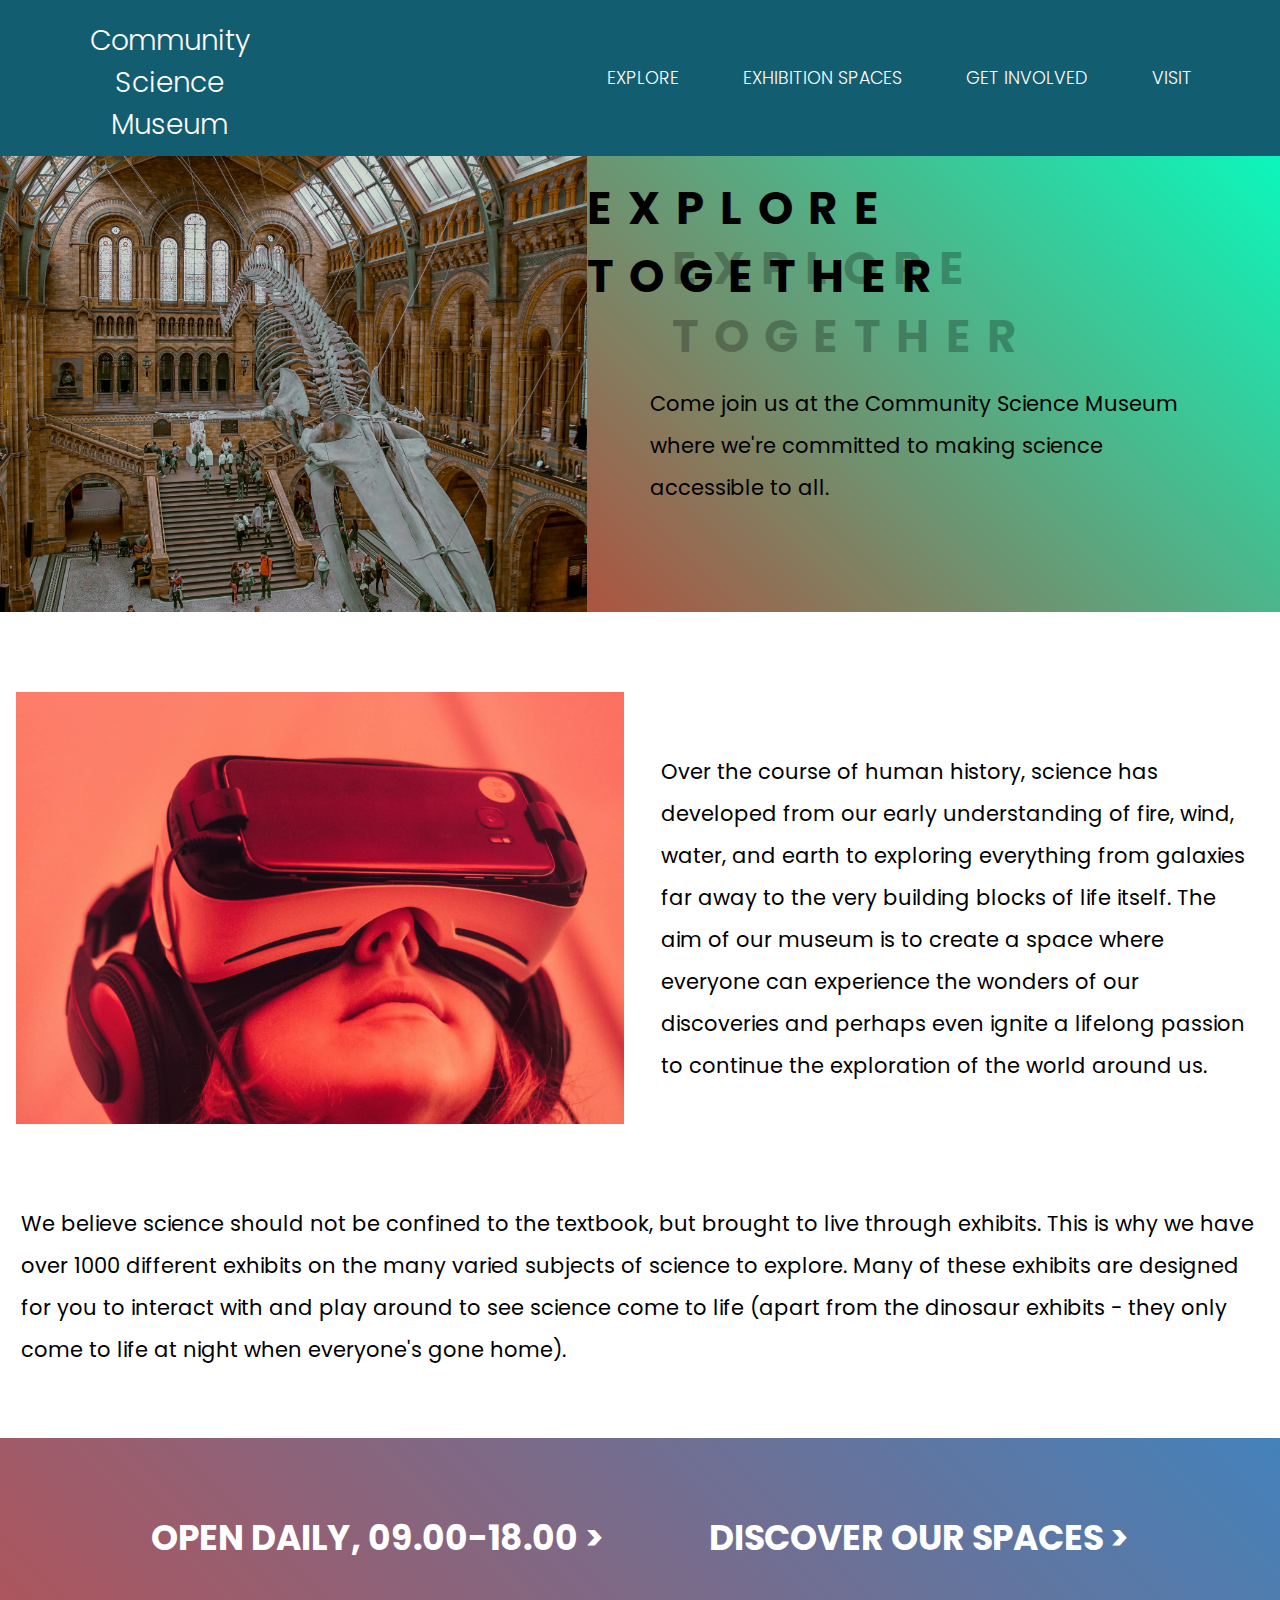
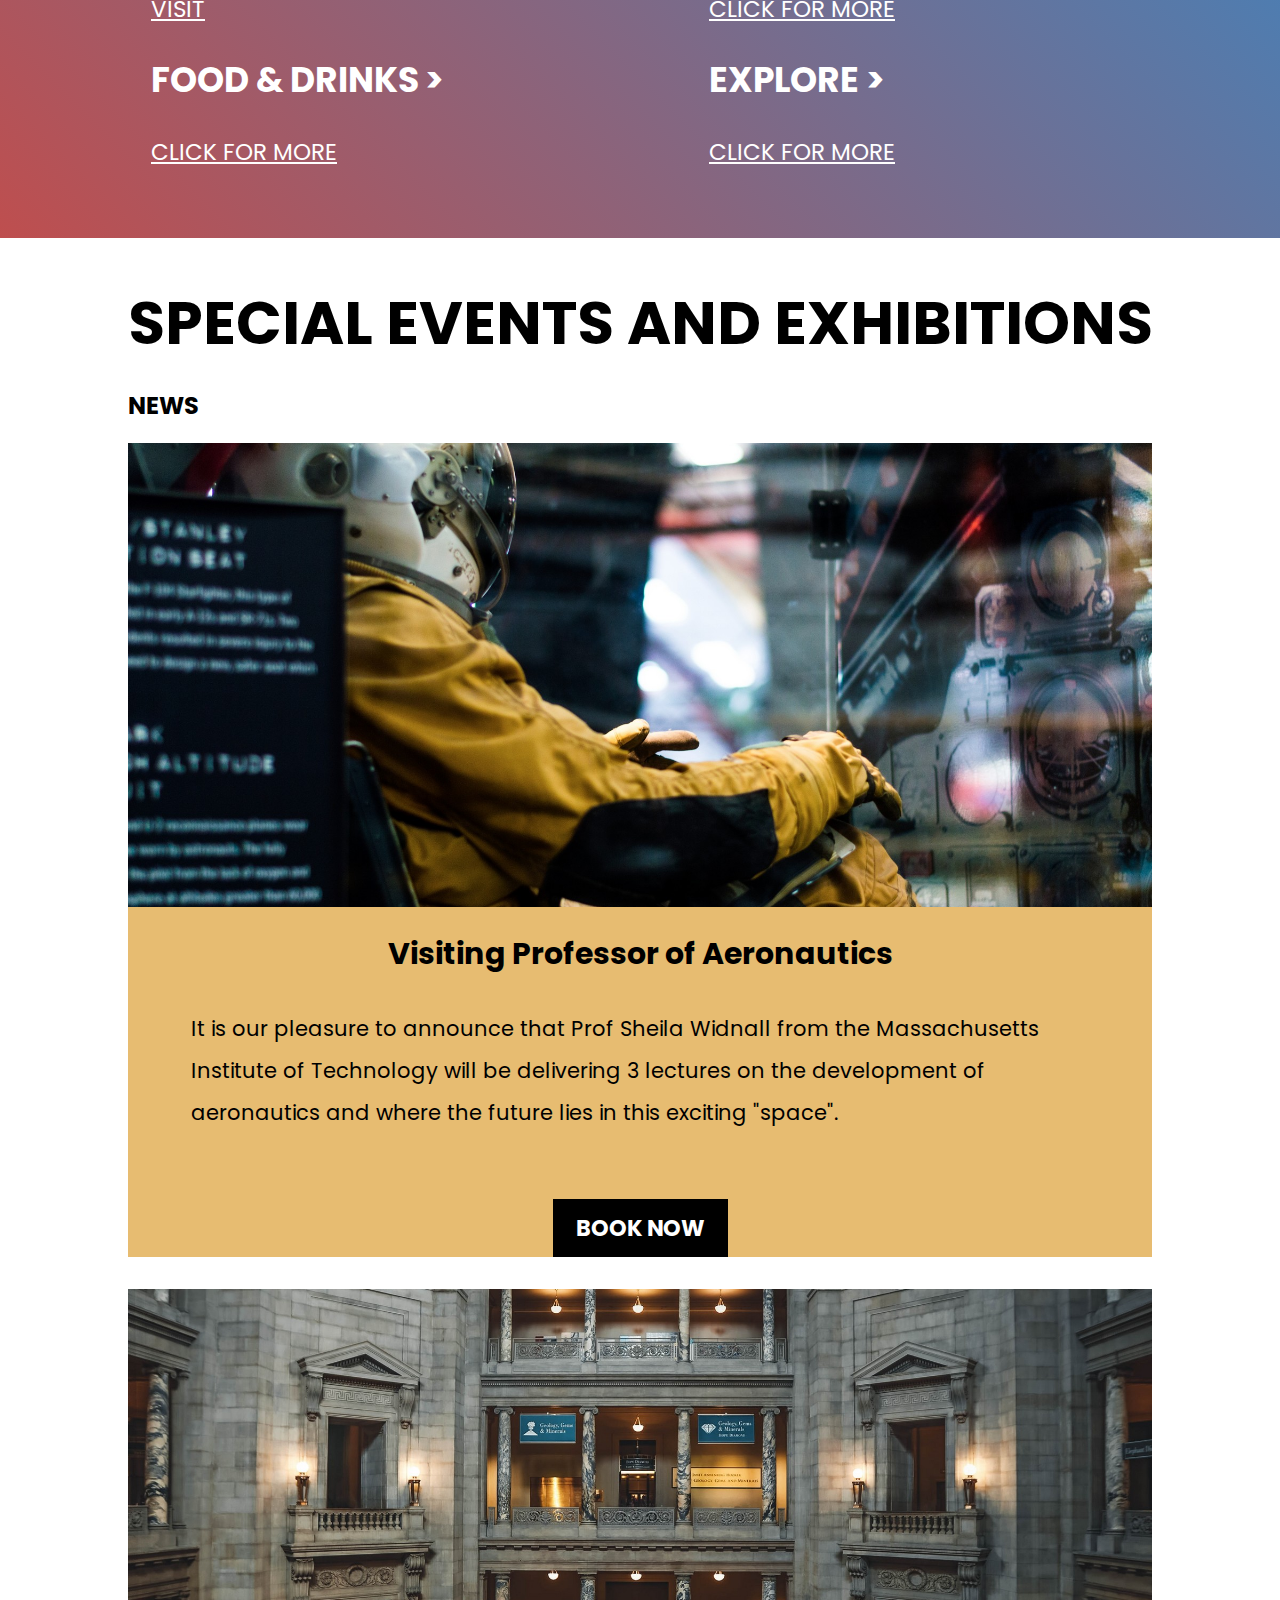
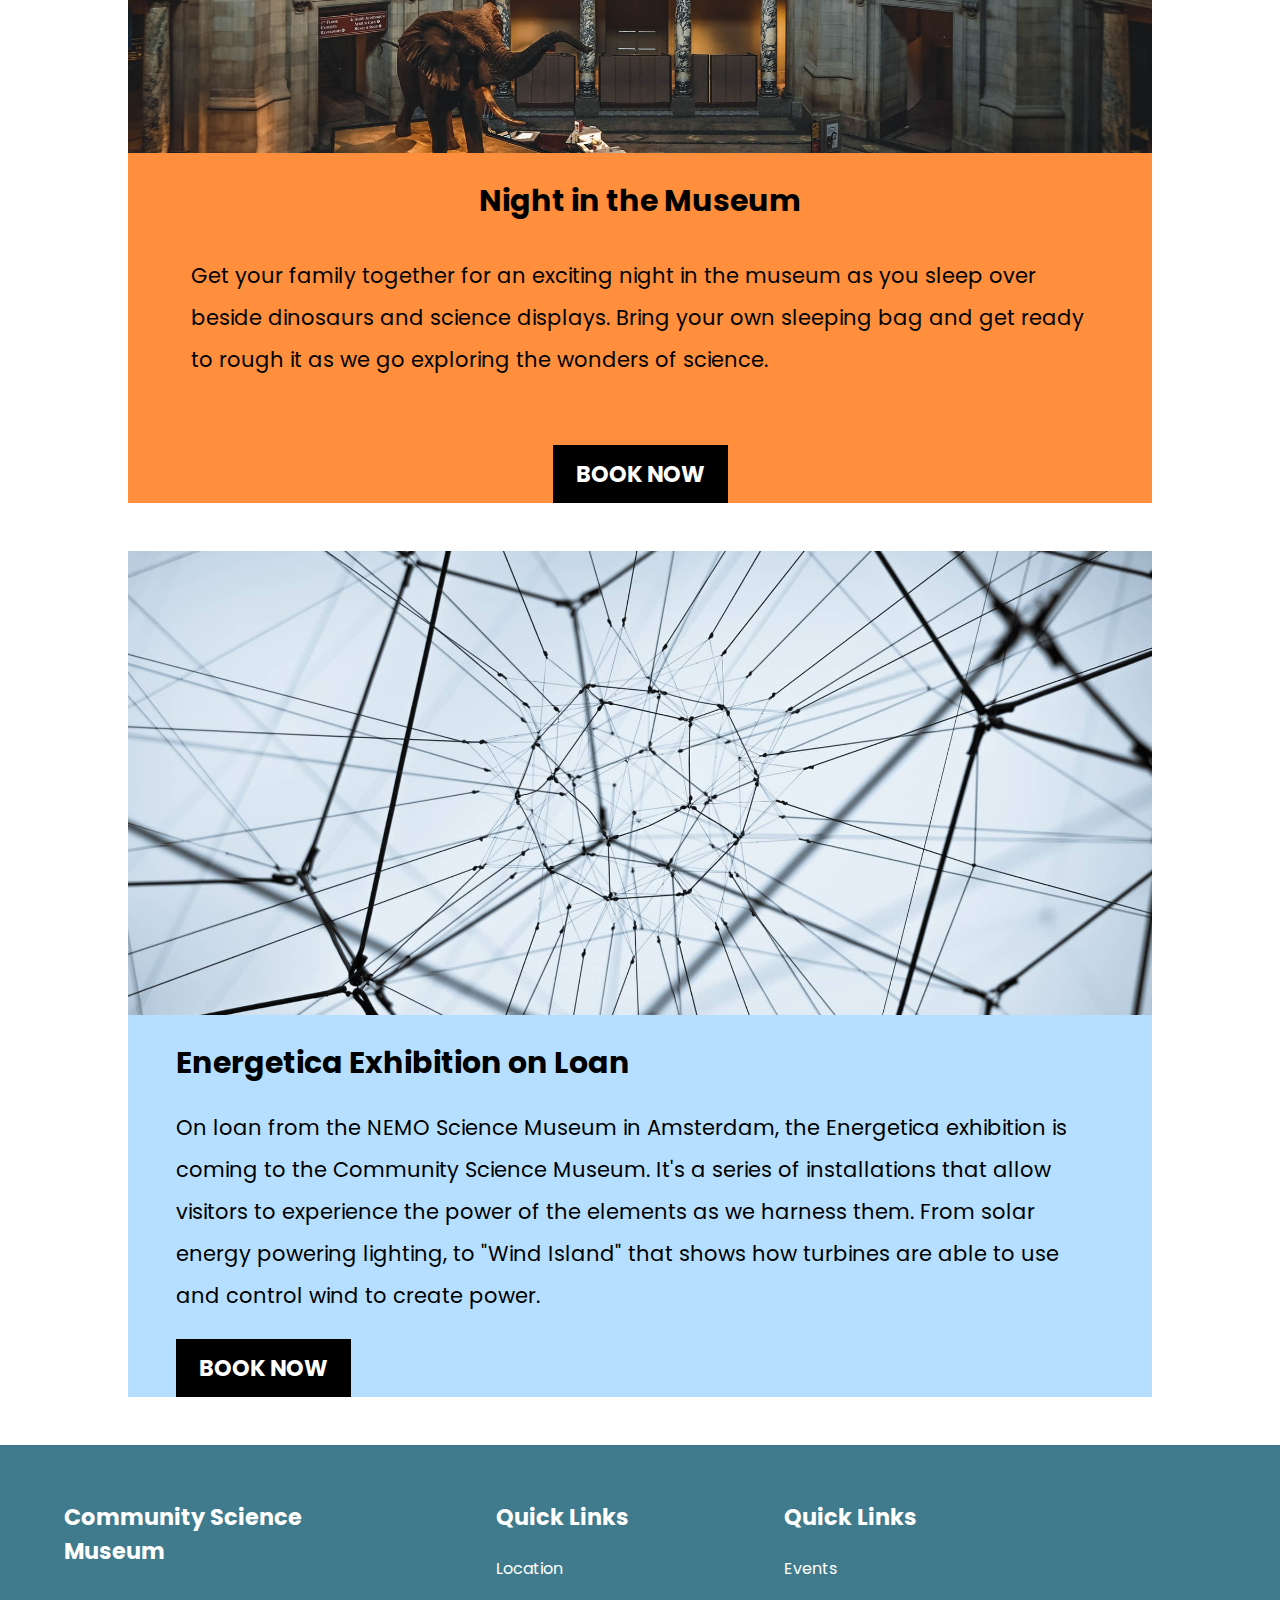
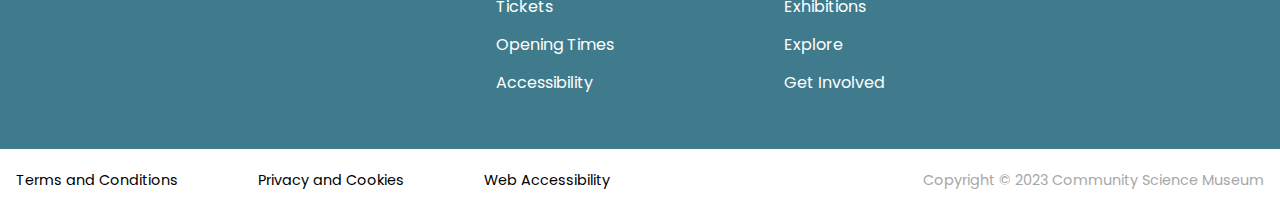
<file: index.html>
<!DOCTYPE html>
<html lang="en">
<head>
    <meta charset="UTF-8">
    <meta http-equiv="X-UA-Compatible" content="IE=edge">
    <meta name="viewport" content="width=device-width, initial-scale=1.0">
    <meta name="description" content="Welcome to the Community Science Museum website. Here, you can explore everything you need to know about science!">
    <link rel="stylesheet" href="/css/main.css">
    <link rel="stylesheet" href="/css/index.css">
    <title>CSM - Homepage </title>
</head>
<body>
    <header>
    <h1 class="logo"><a href="#">Community Science Museum</a></h1> 
  <input type="checkbox" id="nav-toggle" class="nav-toggle">
  <nav>
    <ul>
      <li><a href="/html/explore.html">Explore</a></li>
      <li><a href="/html/exhibitions.html">Exhibition Spaces</a></li>
      <li><a href="/html/get-invloved.html">Get Involved</a></li>
      <li><a href="/html/visit.html">Visit</a></li>
    </ul>
  </nav>
  <label for="nav-toggle" class="nav-toggle-label">
    <span></span>
  </label>
 </header>
 <main>
  <div class="hero-container">
    <img src="images/toa-heftiba-412579.jpg" alt="museum">
    <div class="main-text">
    <h1>EXPLORE TOGETHER</h1>
  <p class="come-join">Come join us at the Community Science Museum where we're committed to making science accessible to all.</p>
</div>
</div>
<div class="main-paragraph">
  <div class="grid-container-home">
  <img src="/images/samuel-zeller-158996.jpg" alt="girl using virtual reality technology">
  <p>Over the course of human history, science has developed from our early understanding of fire, wind, water, and earth to exploring everything from galaxies far away to the very building blocks of life itself.
    The aim of our museum is to create a space where everyone can experience the wonders of our discoveries and perhaps even ignite a lifelong passion to continue the exploration of the world around us.</p>
  </div>
    <p>We believe science should not be confined to the textbook, but brought to live through exhibits. This is why we have over 1000 different exhibits on the many varied subjects of science to explore. Many of these exhibits are designed for you to interact with and play around to see science come to life (apart from the dinosaur exhibits - they only come to life at night when everyone's gone home).</p>
  </div>
  <div class="linear-box">
    <div class="together">
      <div class="one-element">
        <h2>OPEN DAILY, 09.00-18.00 ></h2>
        <p class="underlined"><a href="/html/visit.html">VISIT</a></p>
      </div>
      <div class="one-element">
        <h2>FOOD & DRINKS ></h2>
        <p class="underlined"><a href="/html/visit.html">CLICK FOR MORE</a></p>
      </div>
    </div>
    <div class="together">
  <div class="two-element">
    <h2>DISCOVER OUR SPACES ></h2>
    <p class="underlined"><a href="/html/exhibitions.html">CLICK FOR MORE</a></p>
  </div>
  <div class="two-element">
    <h2>EXPLORE ></h2>
    <p class="underlined"><a href="/html/explore.html">CLICK FOR MORE</a></p>
  </div>
</div>
  </div>
  <div class="events-exhibitions">
    <h1>SPECIAL EVENTS AND EXHIBITIONS</h1>
    <h2 class="underlined">NEWS</h2>
  </div>
  <div class="news-container">
    <div class="astronaut-container">
    <img src="/images/andrew-ruiz-348421.jpg" alt="astronaut">
    <h2>Visiting Professor of Aeronautics</h2>
    <p>It is our pleasure to announce that Prof Sheila Widnall from the Massachusetts Institute of Technology will be delivering 3 lectures on the development of aeronautics and where the future lies in this exciting "space".</p>
    <h3 class="book-now"><a href="#">BOOK NOW</a></h3>
  </div>
    <div class="night-container">
      <img src="/images/roberto-nickson-396152.jpg" alt="museum in the night">
      <h2>Night in the Museum</h2>
      <p>Get your family together for an exciting night in the museum as you sleep over beside dinosaurs and science displays. Bring your own sleeping bag and get ready to rough it as we go exploring the wonders of science.</p>
      <h3 class="book-now"><a href="#">BOOK NOW</a></h3>
    </div>
  </div>
  <div class="energetica-container">
    <img src="/images/william-bout-264826.jpg" alt="scientific picture">
    <div class="energetica-text">
    <h2>Energetica Exhibition on Loan</h2>
    <p>On loan from the NEMO Science Museum in Amsterdam, the Energetica exhibition is coming to the Community Science Museum. It's a series of installations that allow visitors to experience the power of the elements as we harness them. From solar energy powering lighting, to "Wind Island" that shows how turbines are able to use and control wind to create power.</p>
      <h3 class="book-now"><a href="#">BOOK NOW</a></h3>
  </div>
</div>
</main>
 <footer>
  <div class="row primary">
    <div class="column logo-footer">
    <h3 class=logo-csm><a href="#">Community Science Museum</a></h3> 
  </div>
  <div class="column links">
  <h3>Quick Links</h3>
   <ul>
    <li><a href="html/visit.html">Location</a></li>
    <li><a href="html/visit.html">Tickets</a></li>
    <li><a href="html/visit.html">Opening Times</a></li>
    <li><a href="html/visit.html">Accessibility</a></li>
   </ul> 
  </div>
  <div class="column links">
    <h3>Quick Links</h3>
     <ul>
      <li><a href="#">Events</a></li>
      <li><a href="/html/exhibitions.html">Exhibitions</a></li>
      <li><a href="/html/explore.html">Explore</a></li>
      <li><a href="/html/get-invloved.html">Get Involved</a></li>
    </ul>
  </div>
    </div>
  <div class="row copyright">
    <div class="footer-menu">
      <p>Terms and Conditions</p>
      <p>Privacy and Cookies</p>
      <p>Web Accessibility</p>
    </div>
     <p>Copyright &copy; 2023 Community Science Museum</p>
  </div>
  </footer>
</body>
</html>
</file>
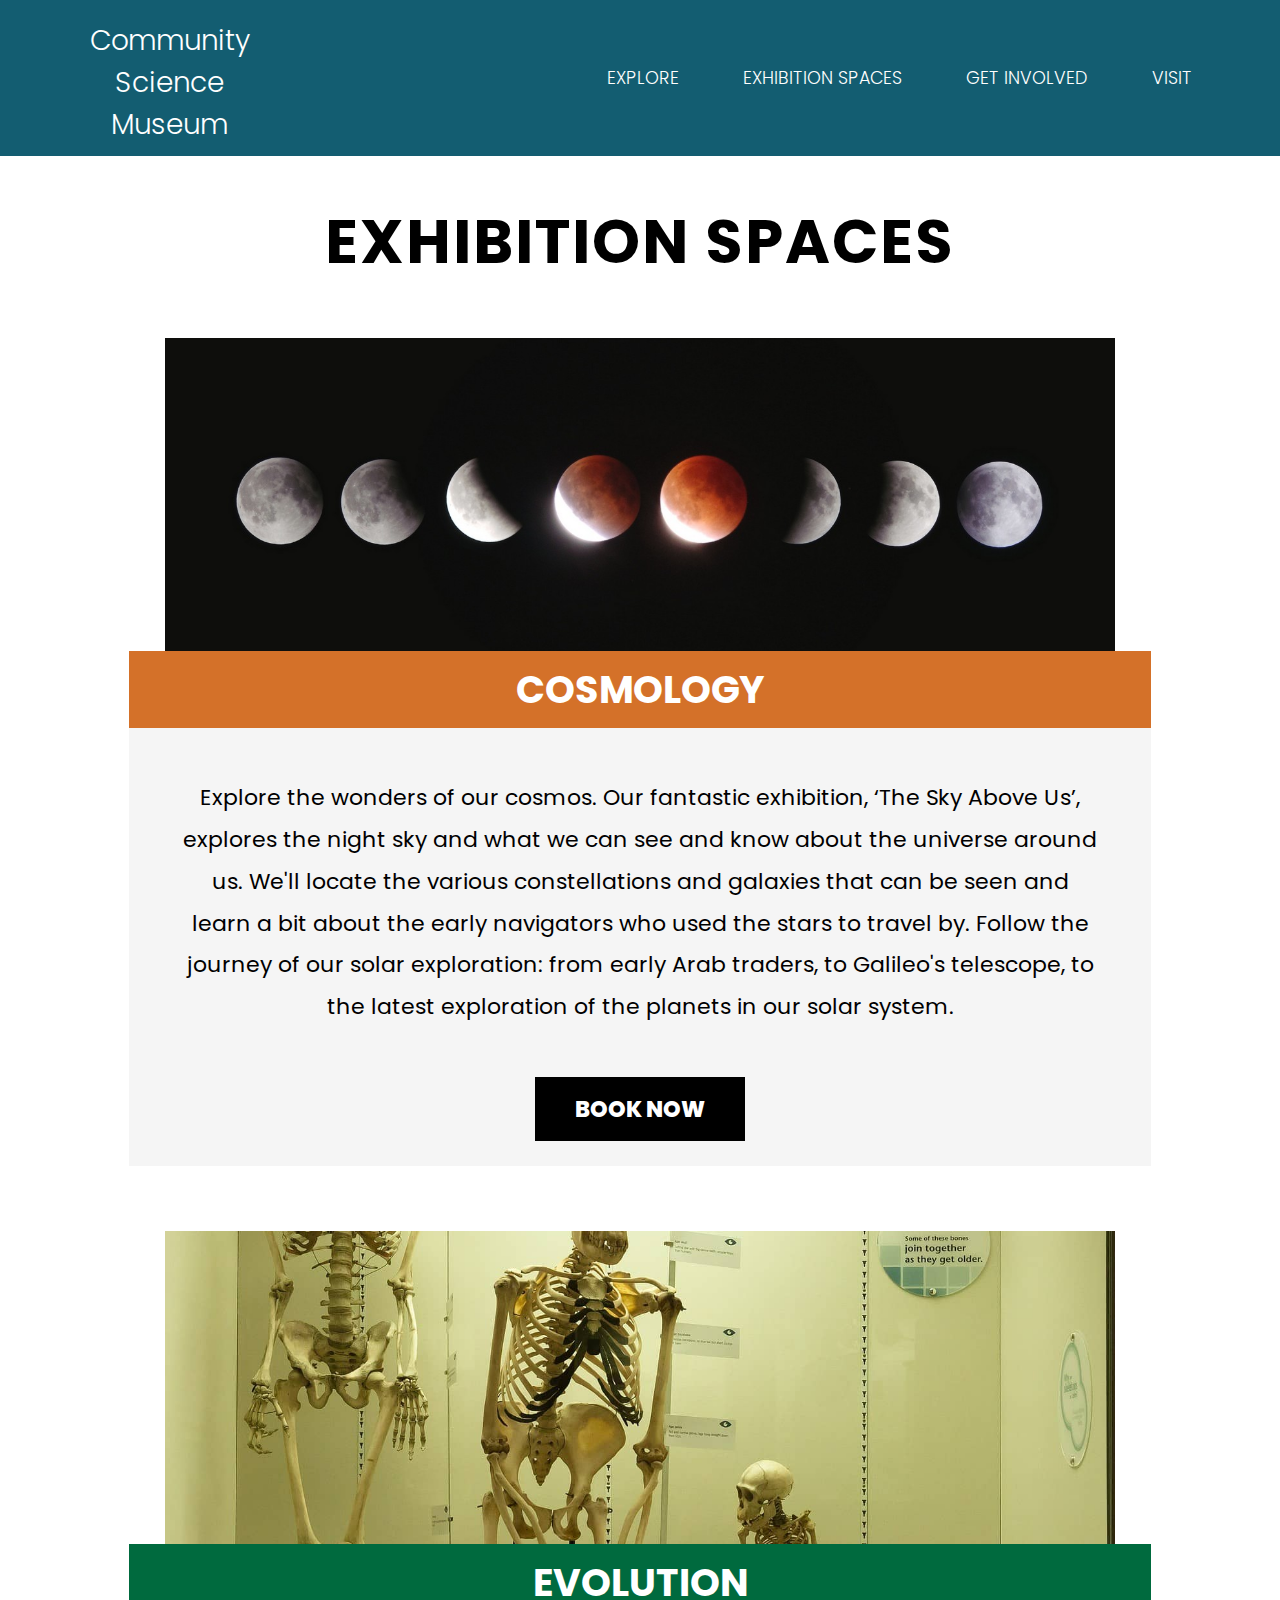
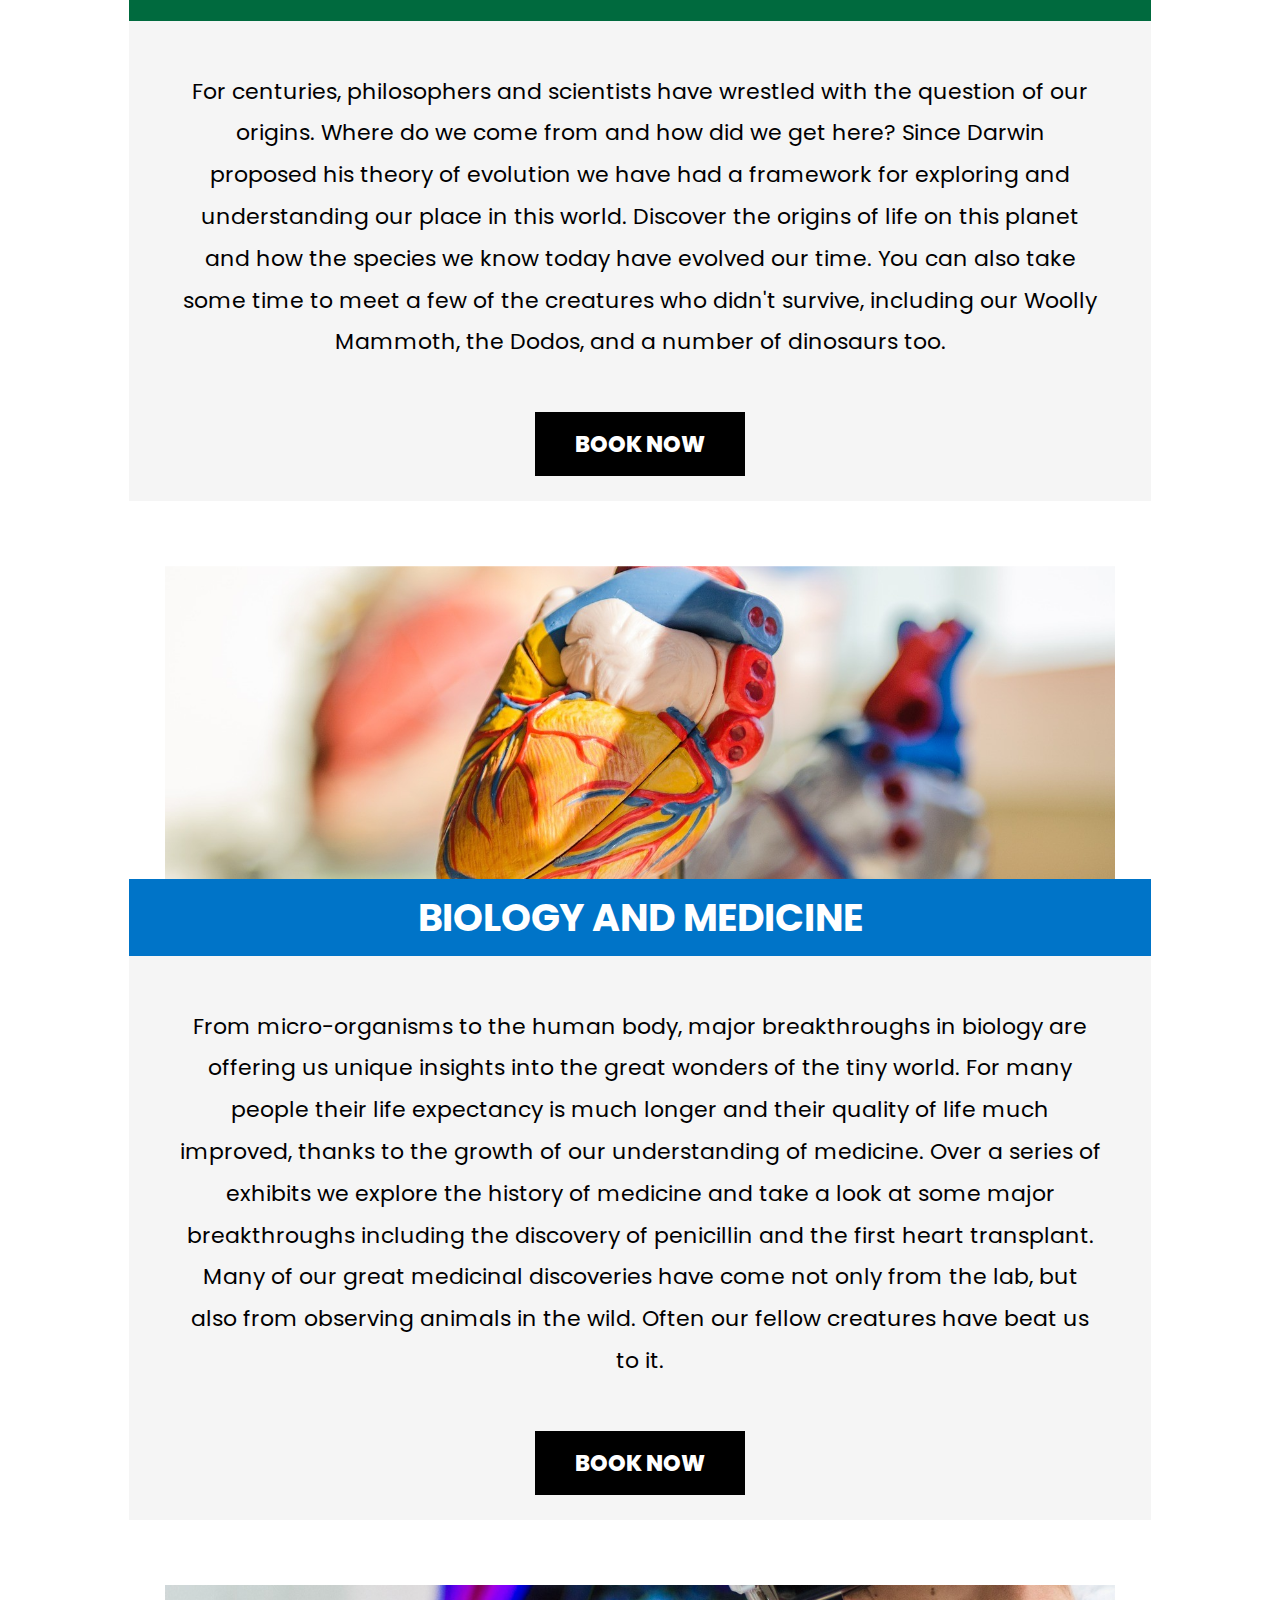
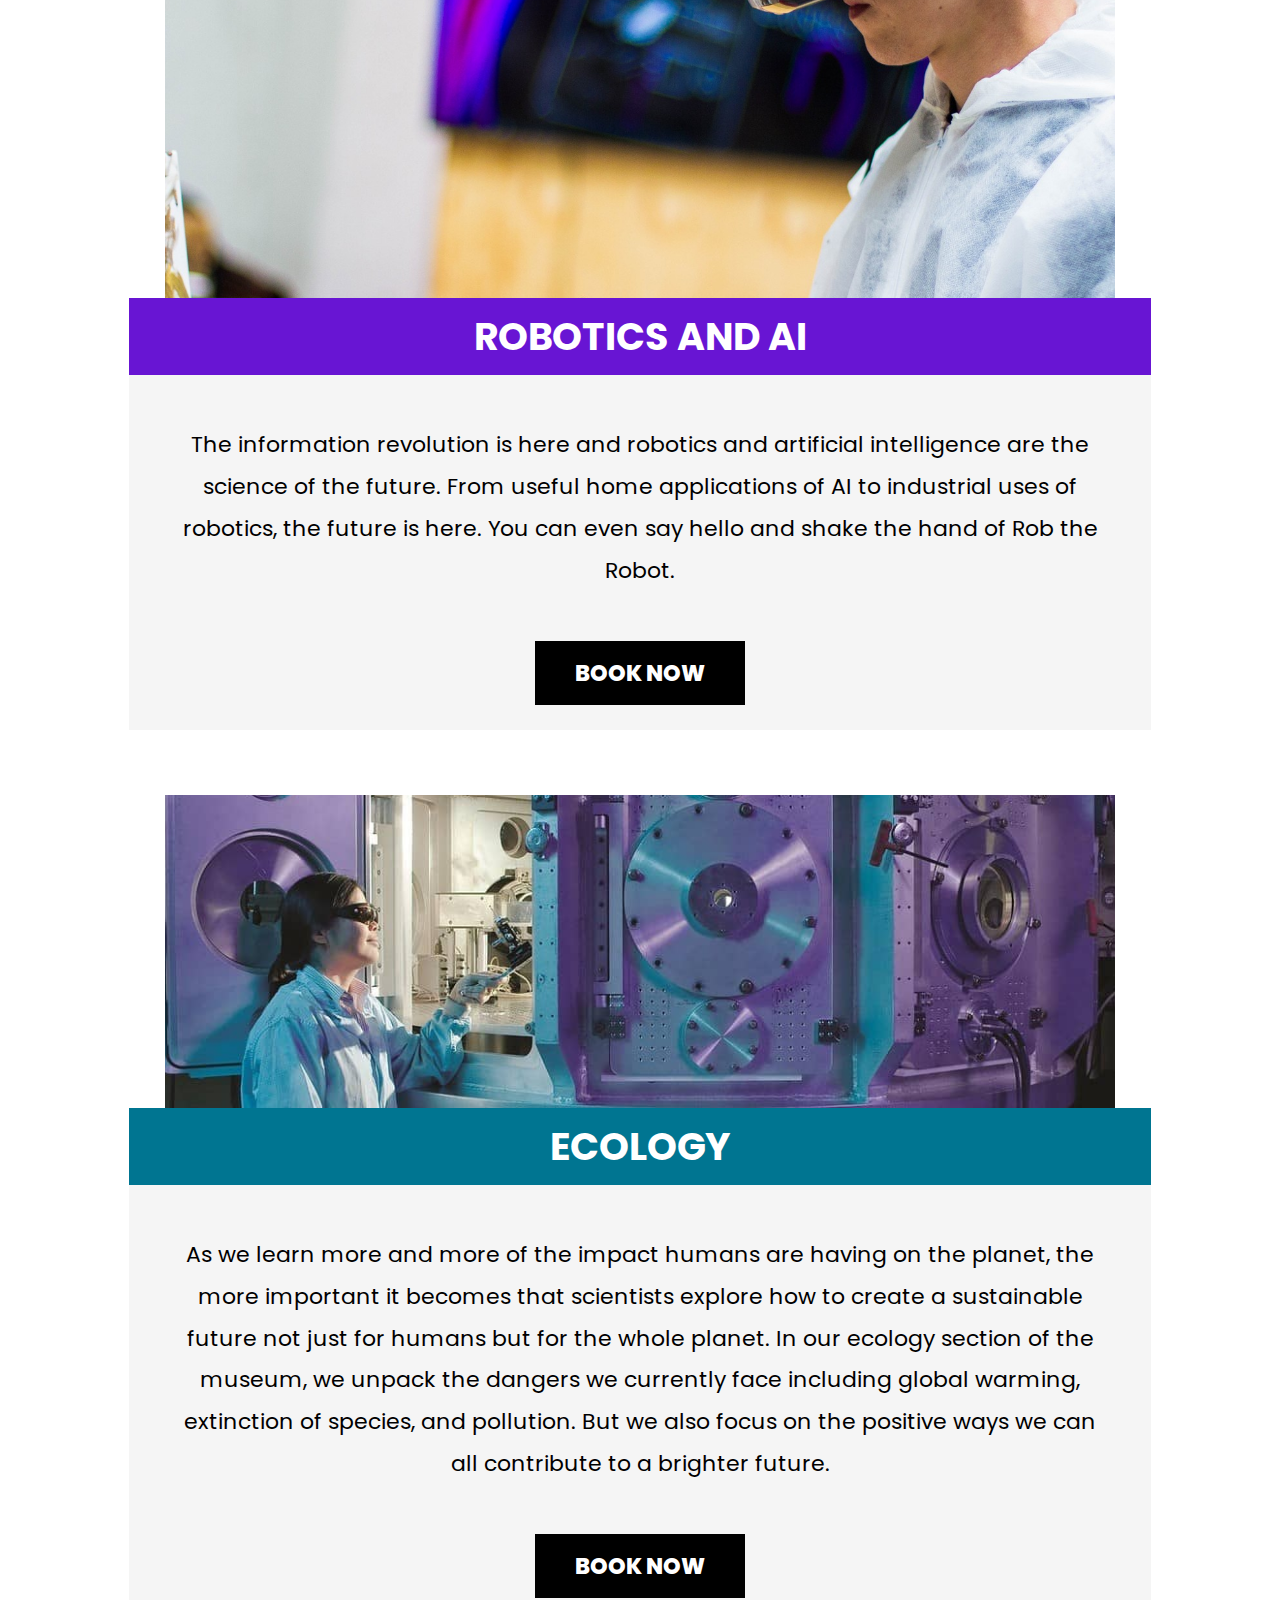
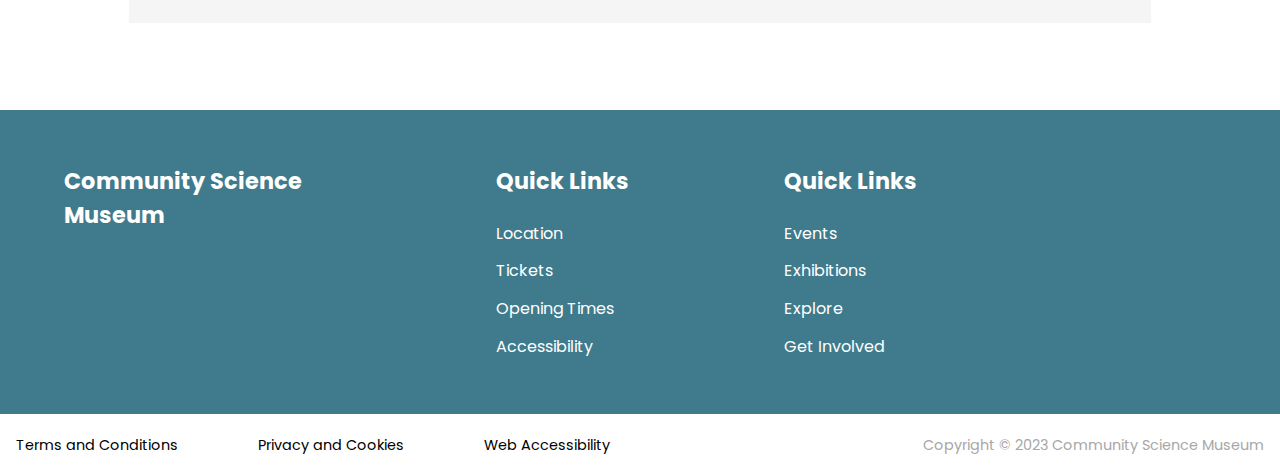
<file: html/exhibitions.html>
<!DOCTYPE html>
<html lang="en">
<head>
    <meta charset="UTF-8">
    <meta http-equiv="X-UA-Compatible" content="IE=edge">
    <meta name="viewport" content="width=device-width, initial-scale=1.0">
    <meta name="description" content="Exhibitions happening this this year, find what interests you and book your tickets.">
    <link rel="stylesheet" href="/css/main.css">
    <link rel="stylesheet" href="/css/exhibitions.css">
    <title>CSM - Exhibition Spaces </title>
</head>
<body>
  <header>
    <h1 class="logo"><a href="/index.html">Community Science Museum</a></h1> 
<input type="checkbox" id="nav-toggle" class="nav-toggle">
<nav>
  <ul>
    <li><a href="/html/explore.html">Explore</a></li>
    <li><a href="/html/exhibitions.html">Exhibition Spaces</a></li>
    <li><a href="/html/get-invloved.html">Get Involved</a></li>
    <li><a href="/html/visit.html">Visit</a></li>
  </ul>
</nav>
<label for="nav-toggle" class="nav-toggle-label">
  <span></span>
</label>
</header>
<main>
<h1 class="title-exhibition">EXHIBITION SPACES</h1>
<div class="exhibition-container">
  <img class="exhibition-img" src="/images/celso-405219.jpg" alt="image with planets">
  <div class="exhibition-text-container">
    <h2 class="cosmology-title">COSMOLOGY</h2>
    <p class="exhibition-text">Explore the wonders of our cosmos. Our fantastic exhibition, ‘The Sky Above Us’, explores the night sky and what we can see and know about the universe around us. We'll locate the various constellations and galaxies that can be seen and learn a bit about the early navigators who used the stars to travel by.
      Follow the journey of our solar exploration: from early Arab traders, to Galileo's telescope, to the latest exploration of the planets in our solar system.</p>
    <h3 class="btn-book"><a href="#">BOOK NOW</a></h3>
  </div>
</div>
<div class="exhibition-container">
  <img class="exhibition-img" src="/images/skeleton-414543_1920.jpg" alt="image with skeletons">
  <div class="exhibition-text-container">
    <h2 class="evolution-title">EVOLUTION</h2>
    <p class="exhibition-text">For centuries, philosophers and scientists have wrestled with the question of our origins. Where do we come from and how did we get here? Since Darwin proposed his theory of evolution we have had a framework for exploring and understanding our place in this world.
      Discover the origins of life on this planet and how the species we know today have evolved our time. You can also take some time to meet a few of the creatures who didn't survive, including our Woolly Mammoth, the Dodos, and a number of dinosaurs too.</p>
    <h3 class="btn-book"><a href="#">BOOK NOW</a></h3>
  </div>
</div>
<div class="exhibition-container">
  <img class="exhibition-img" src="/images/heart-2607178_1920.jpg" alt="image with a heart">
  <div class="exhibition-text-container">
    <h2 class="biology-title">BIOLOGY AND MEDICINE</h2>
    <p class="exhibition-text">From micro-organisms to the human body, major breakthroughs in biology are offering us unique insights into the great wonders of the tiny world.
      For many people their life expectancy is much longer and their quality of life much improved, thanks to the growth of our understanding of medicine. Over a series of exhibits we explore the history of medicine and take a look at some major breakthroughs including the discovery of penicillin and the first heart transplant.
      Many of our great medicinal discoveries have come not only from the lab, but also from observing animals in the wild. Often our fellow creatures have beat us to it.</p>
    <h3 class="btn-book"><a href="#">BOOK NOW</a></h3>
  </div>
</div>
<div class="exhibition-container">
  <img class="exhibition-img" src="/images/billetto-editorial-334686.jpg" alt="image with virtual reality">
  <div class="exhibition-text-container">
    <h2 class="robotics-title">ROBOTICS AND AI</h2>
    <p class="exhibition-text">The information revolution is here and robotics and artificial intelligence are the science of the future. From useful home applications of AI to industrial uses of robotics, the future is here.
      You can even say hello and shake the hand of Rob the Robot.</p>
    <h3 class="btn-book"><a href="#">BOOK NOW</a></h3>
  </div>
</div>
<div class="exhibition-container">
  <img class="exhibition-img" src="/images/scientific-2040795_1280.jpg" alt="image with a scientist">
  <div class="exhibition-text-container">
    <h2 class="ecology-title">ECOLOGY</h2>
    <p class="exhibition-text">As we learn more and more of the impact humans are having on the planet, the more important it becomes that scientists explore how to create a sustainable future not just for humans but for the whole planet.
      In our ecology section of the museum, we unpack the dangers we currently face including global warming, extinction of species, and pollution. But we also focus on the positive ways we can all contribute to a brighter future.</p>
    <h3 class="btn-book"><a href="#">BOOK NOW</a></h3>
  </div>
</div>
</main>
<footer>
  <div class="row primary">
    <div class="column logo-footer">
    <h3 class=logo-csm><a href="/index.html">Community Science Museum</a></h3> 
  </div>
  <div class="column links">
  <h3>Quick Links</h3>
  <ul>
    <li><a href="html/visit.html">Location</a></li>
    <li><a href="html/visit.html">Tickets</a></li>
    <li><a href="html/visit.html">Opening Times</a></li>
    <li><a href="html/visit.html">Accessibility</a></li>
   </ul> 
  </div>
  <div class="column links">
    <h3>Quick Links</h3>
     <ul>
      <li><a href="#">Events</a></li>
      <li><a href="#">Exhibitions</a></li>
      <li><a href="/html/explore.html">Explore</a></li>
      <li><a href="/html/get-invloved.html">Get Involved</a></li>
    </ul>
  </div>
    </div>
  <div class="row copyright">
    <div class="footer-menu">
      <p>Terms and Conditions</p>
      <p>Privacy and Cookies</p>
      <p>Web Accessibility</p>
    </div>
     <p>Copyright &copy; 2023 Community Science Museum</p>
  </div>
  </footer>
</body>
</html>
</file>
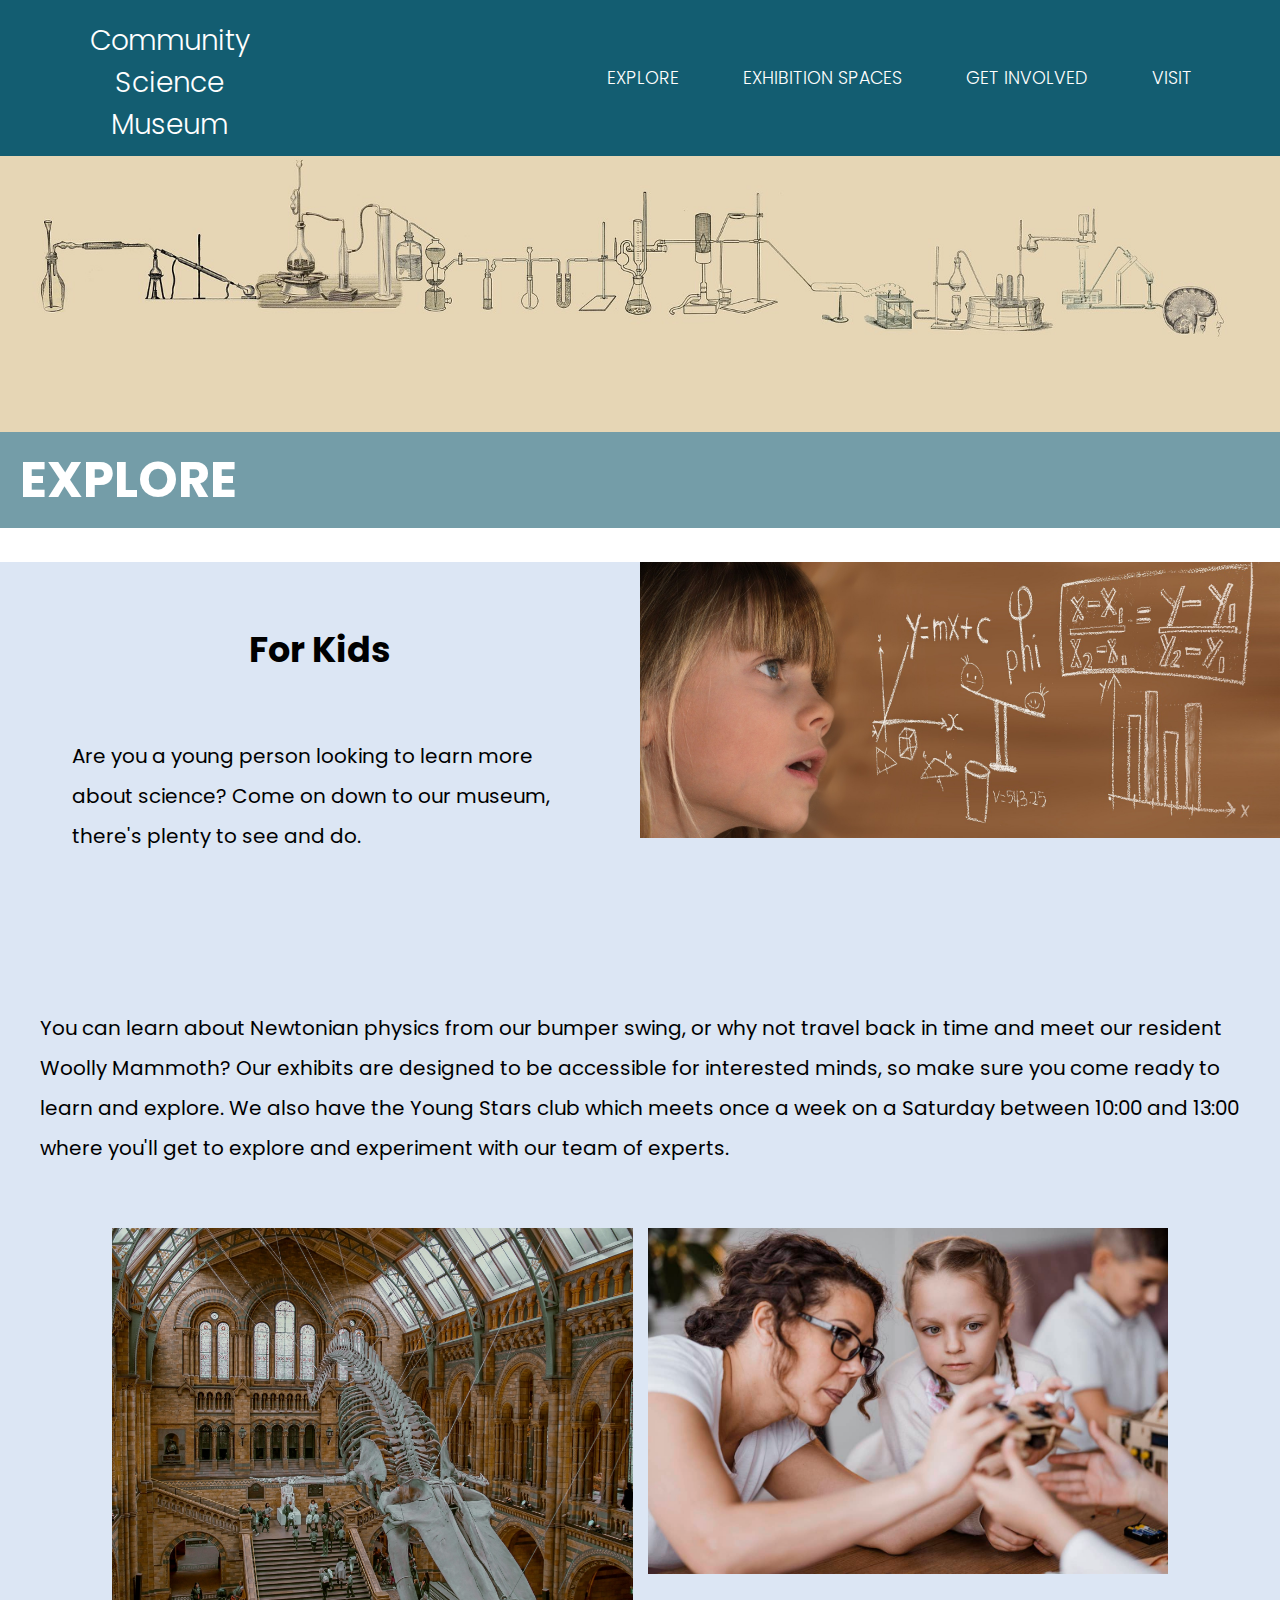
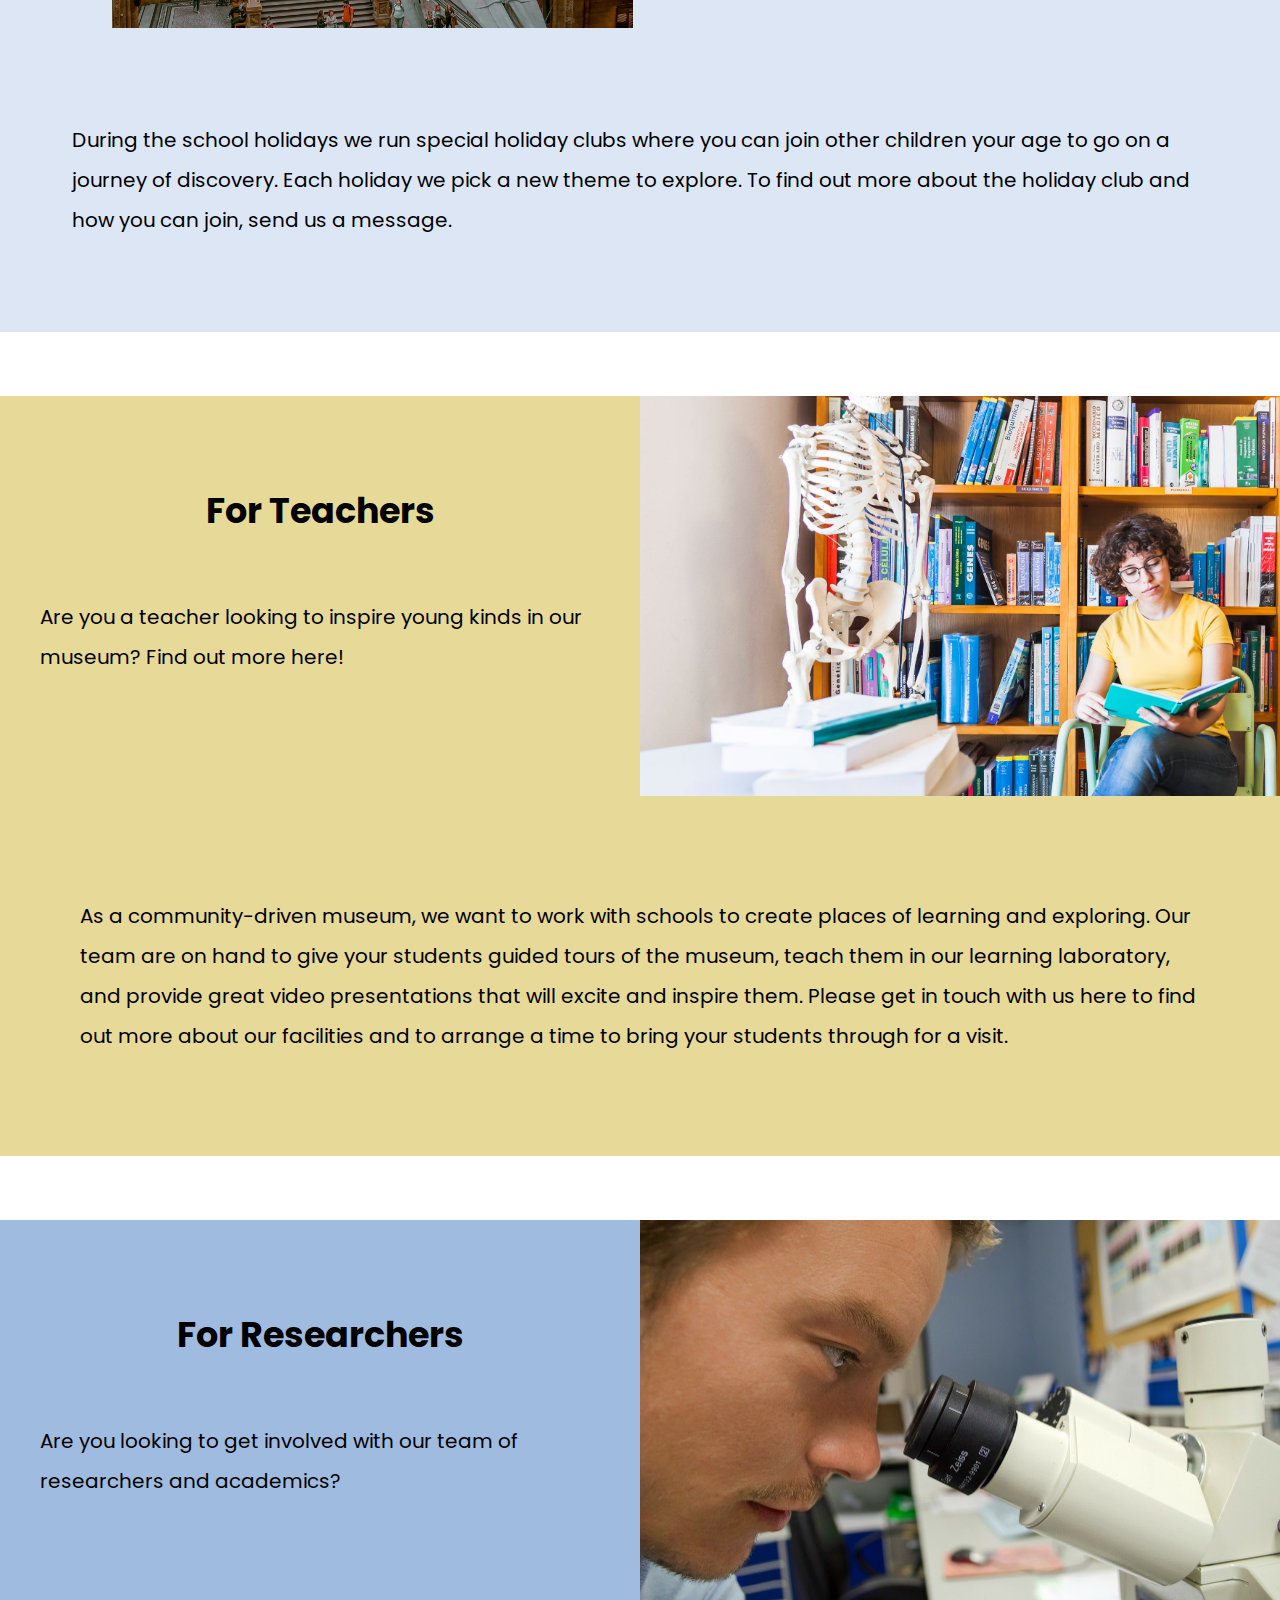
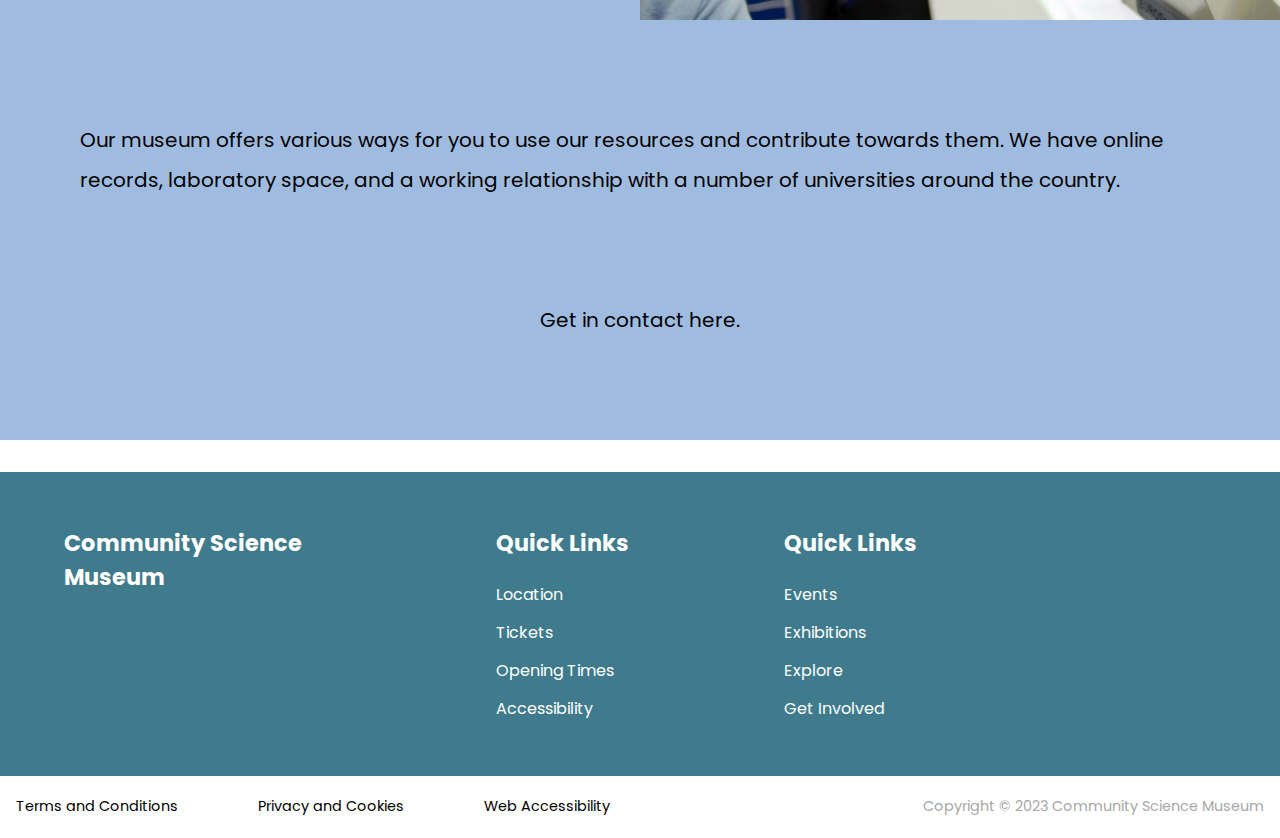
<file: html/explore.html>
<!DOCTYPE html>
<html lang="en">
<head>
    <meta charset="UTF-8">
    <meta http-equiv="X-UA-Compatible" content="IE=edge">
    <meta name="viewport" content="width=device-width, initial-scale=1.0">
    <meta name="description" content="Explore the activities our Museum offers, and find what you like the most!">
    <link rel="stylesheet" href="/css/main.css">
    <link rel="stylesheet" href="/css/explore.css">
    <title>CSM - Explore </title>
</head>
<body>
  <header>
    <h1 class="logo"><a href="/index.html">Community Science Museum</a></h1>  
<input type="checkbox" id="nav-toggle" class="nav-toggle">
<nav>
  <ul>
    <li><a href="/html/explore.html">Explore</a></li>
    <li><a href="/html/exhibitions.html">Exhibition Spaces</a></li>
    <li><a href="/html/get-invloved.html">Get Involved</a></li>
    <li><a href="/html/visit.html">Visit</a></li>
  </ul>
</nav>
<label for="nav-toggle" class="nav-toggle-label">
  <span></span>
</label>
</header>
<main>
  <div class="explore">
  <img class="explore-img" src="/images/lab-512503_1920.jpg" alt="science board">
  <h1>EXPLORE</h1>
</div>
<div class="kids-container">
  <div class="kids-grid">
    <div class="for-kids">
<h2>For Kids</h2>
  <p>Are you a young person looking to learn more about science?
  Come on down to our museum, there's plenty to see and do.</p>
</div>
  <img src="/images/learn-2405206_1920.jpg" alt="girl looking at a math board">
</div>
<div class="text">
  <p>You can learn about Newtonian physics from our bumper swing, or why not travel back in time and meet our resident Woolly Mammoth? Our exhibits are designed to be accessible for interested minds, so make sure you come ready to learn and explore. We also have the Young Stars club which meets once a week on a Saturday between 10:00 and 13:00 where you'll get to explore and experiment with our team of experts.</p>
</div>
<div class="two-images">
<img class="image-one" src="/images/toa-heftiba-412579.jpg" alt="skeleton of an animal">
<img src="/images/woman-showing-wooden-controller-her-students(1).jpg" alt="teacher with students">
</div>
<div class="text-two">
  <p>During the school holidays we run special holiday clubs where you can join other children your age to go on a journey of discovery. Each holiday we pick a new theme to explore. 
    To find out more about the holiday club and how you can join, send us a message.</p>
</div>
</div>
<div class="teachers-container">
  <div class="teachers-text">
    <div class="for-teachers">
  <h2>For Teachers</h2>
  <p>Are you a teacher looking to inspire young kinds in our museum? Find out more here!</p>
</div>
  <img src="/images/curly-brunette-studying-book(1).jpg" alt="teacher reading a book">
</div>
<div class="paragraph">
  <p>As a community-driven museum, we want to work with schools to create places of learning and exploring. Our team are on hand to give your students guided tours of the museum, teach them in our learning laboratory, and provide great video presentations that will excite and inspire them.
    Please get in touch with us here to find out more about our facilities and to arrange a time to bring your students through for a visit.</p>
</div>
</div>
<div class="researchers-container">
  <div class="teachers-text">
    <div class="for-teachers">
  <h2>For Researchers</h2>
  <p>Are you looking to get involved with our team of researchers and academics?</p>
</div>
  <img src="/images/people-219985_1280.jpg" alt="scientist in a lab">
</div>
<div class="paragraph">
  <p>Our museum offers various ways for you to use our resources and contribute towards them. We have online records, laboratory space, and a working relationship with a number of universities around the country.</p>
  <p>Get in contact here.</p>
</div>
</div>
</main>
<footer>
  <div class="row primary">
    <div class="column logo-footer">
    <h3 class=logo-csm><a href="/index.html">Community Science Museum</a></h3> 
  </div>
  <div class="column links">
  <h3>Quick Links</h3>
  <ul>
    <li><a href="html/visit.html">Location</a></li>
    <li><a href="html/visit.html">Tickets</a></li>
    <li><a href="html/visit.html">Opening Times</a></li>
    <li><a href="html/visit.html">Accessibility</a></li>
   </ul> 
  </div>
  <div class="column links">
    <h3>Quick Links</h3>
     <ul>
      <li><a href="#">Events</a></li>
      <li><a href="/html/exhibitions.html">Exhibitions</a></li>
      <li><a href="#">Explore</a></li>
      <li><a href="/html/get-invloved.html">Get Involved</a></li>
    </ul>
  </div>
    </div>
  <div class="row copyright">
    <div class="footer-menu">
      <p>Terms and Conditions</p>
      <p>Privacy and Cookies</p>
      <p>Web Accessibility</p>
    </div>
     <p>Copyright &copy; 2023 Community Science Museum</p>
  </div>
  </footer>
</body>
</html>
</file>
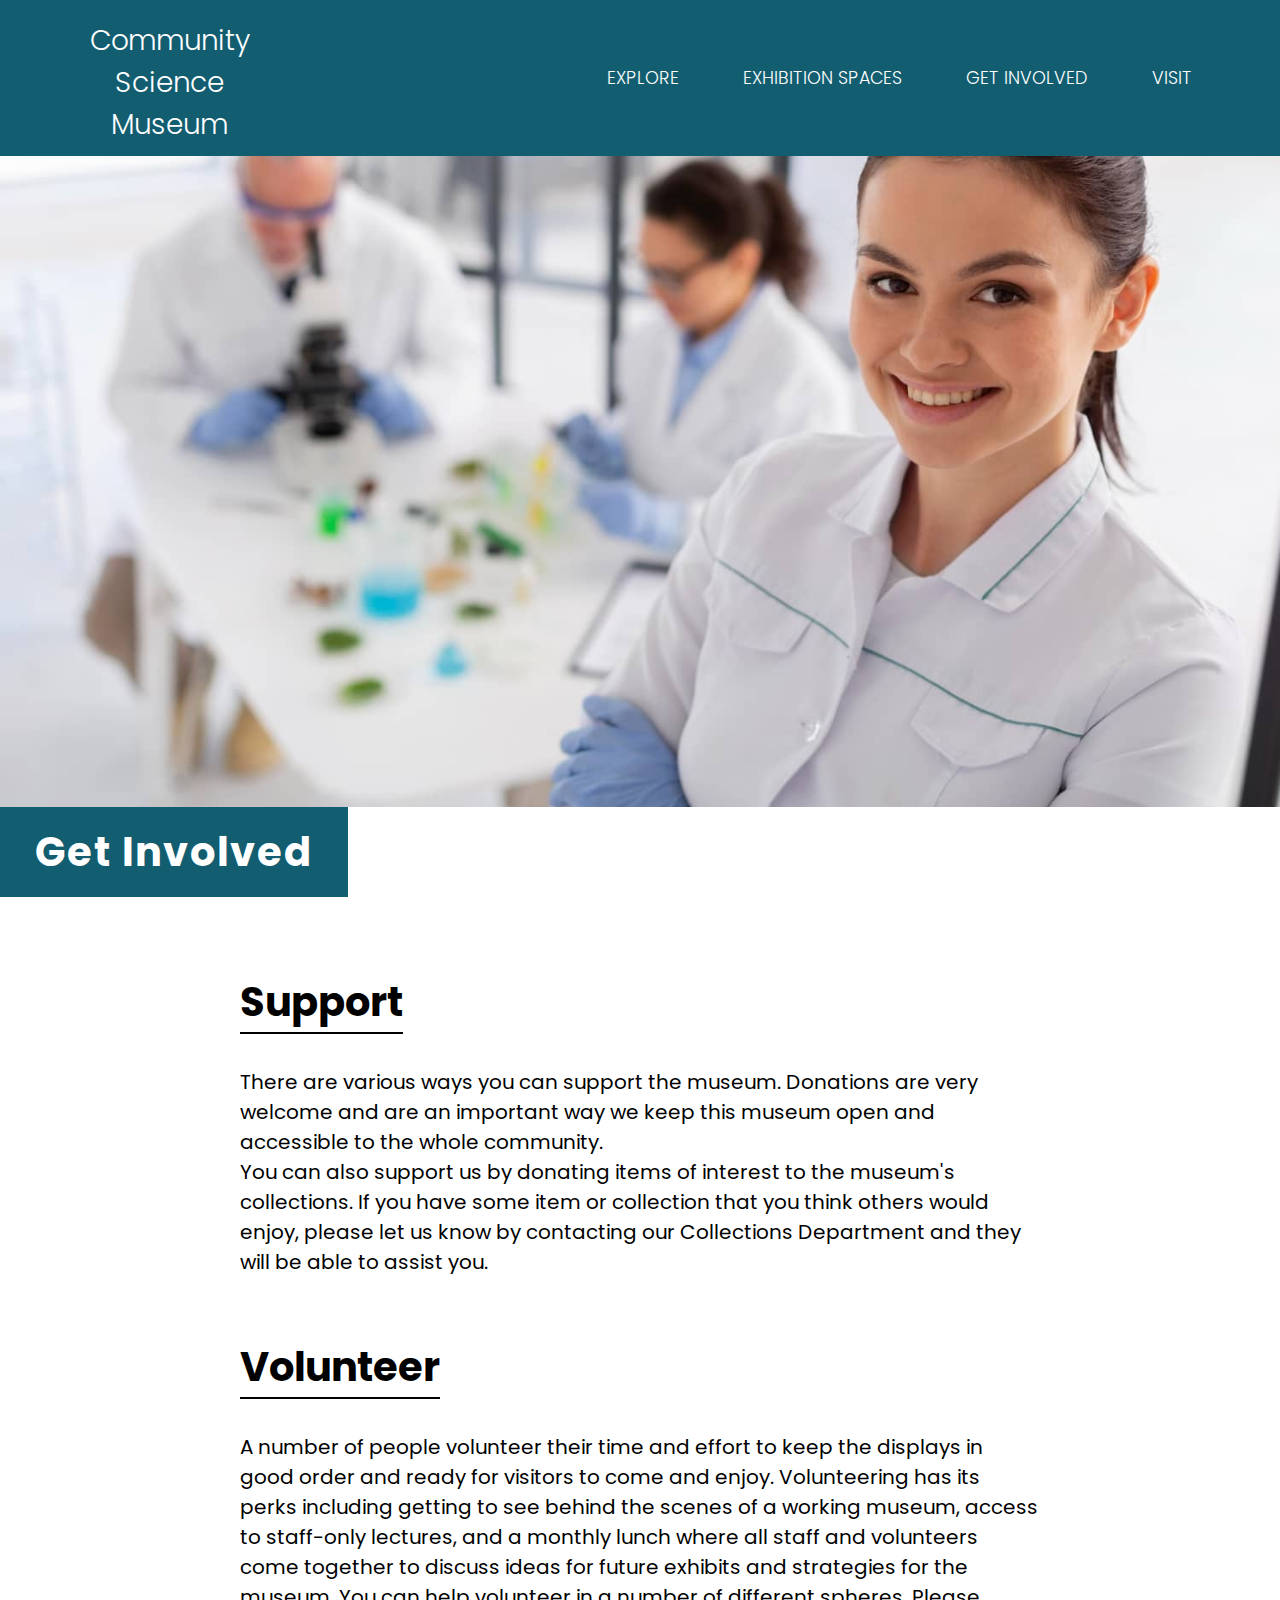
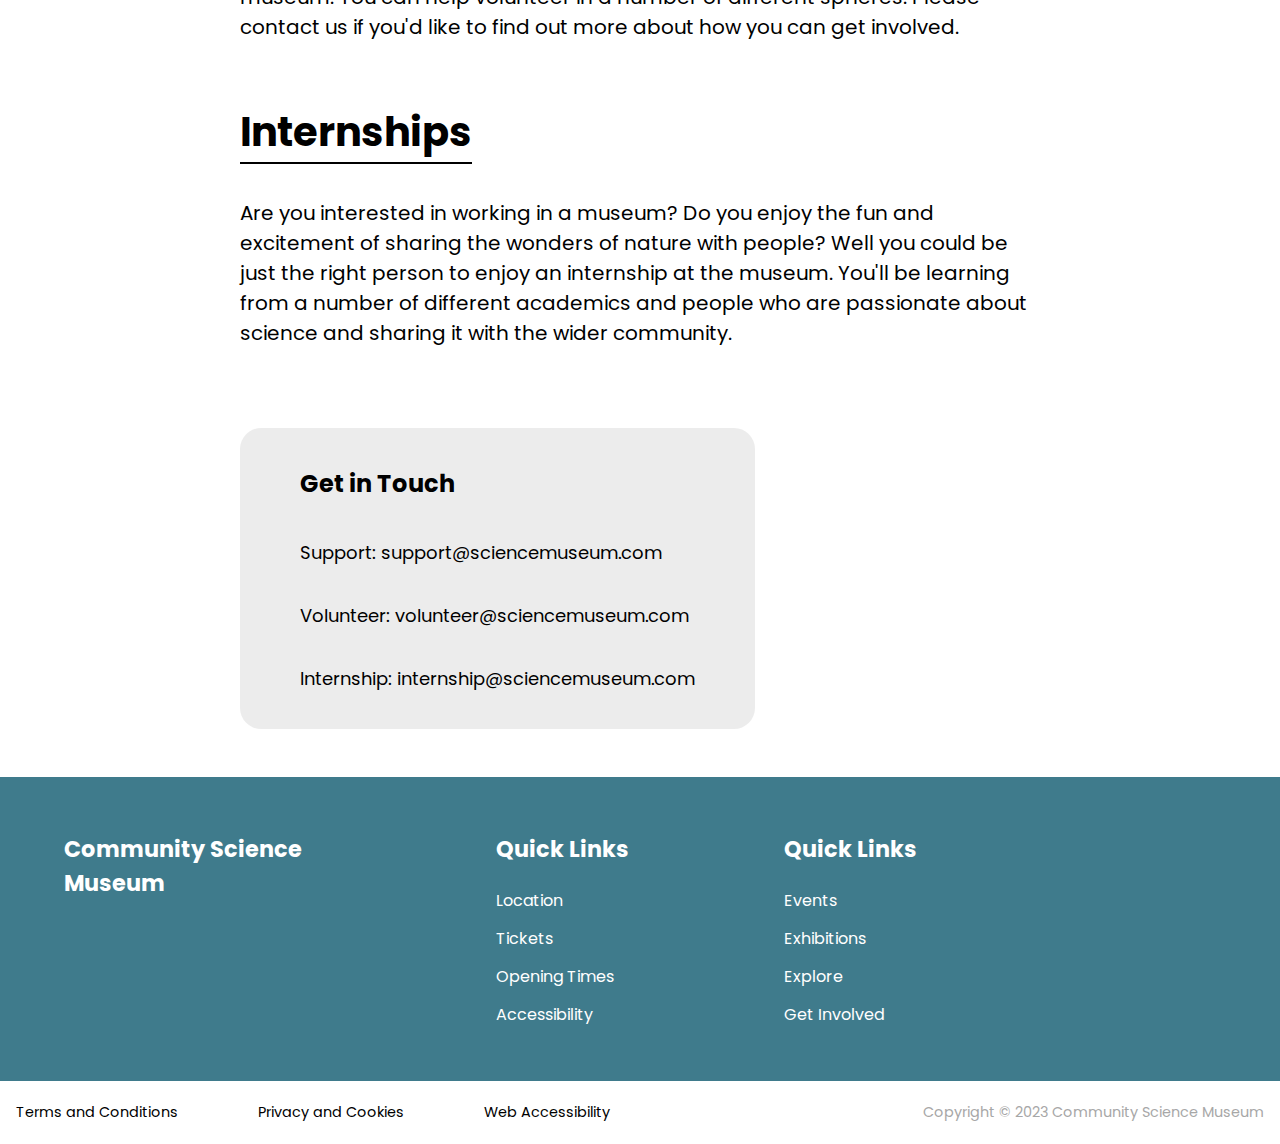
<file: html/get-invloved.html>
<!DOCTYPE html>
<html lang="en">
<head>
    <meta charset="UTF-8">
    <meta http-equiv="X-UA-Compatible" content="IE=edge">
    <meta name="viewport" content="width=device-width, initial-scale=1.0">
    <meta name="description" content="Get involved with our Museum. Find which field is best for you to participate.">
    <link rel="stylesheet" href="/css/main.css">
    <link rel="stylesheet" href="/css/get-involved.css">
    <title>CSM - Get Involved </title>
</head>
<body>
  <header>
    <h1 class="logo"><a href="/index.html">Community Science Museum</a></h1> 
<input type="checkbox" id="nav-toggle" class="nav-toggle">
<nav>
  <ul>
    <li><a href="/html/explore.html">Explore</a></li>
    <li><a href="/html/exhibitions.html">Exhibition Spaces</a></li>
    <li><a href="/html/get-invloved.html">Get Involved</a></li>
    <li><a href="/html/visit.html">Visit</a></li>
  </ul>
</nav>
<label for="nav-toggle" class="nav-toggle-label">
  <span></span>
</label>
</header>
<main>
  <div>
  <img class="hero-involved" src="/images/medium-shot-smiley-scientist-posing(1).jpg" alt="volunteer smiling">
  <h1 class="title-involved">Get Involved</h1>
  </div>
  <div class="involved-container">
    <h2>Support</h2>
    <p>There are various ways you can support the museum. Donations are very welcome and are an important way we keep this museum open and accessible to the whole community.</p>
    <p>You can also support us by donating items of interest to the museum's collections. If you have some item or collection that you think others would enjoy, please let us know by contacting our Collections Department and they will be able to assist you.</p>
    <h2>Volunteer</h2>
    <p>A number of people volunteer their time and effort to keep the displays in good order and ready for visitors to come and enjoy. Volunteering has its perks including getting to see behind the scenes of a working museum, access to staff-only lectures, and a monthly lunch where all staff and volunteers come together to discuss ideas for future exhibits and strategies for the museum.
      You can help volunteer in a number of different spheres. Please contact us if you'd like to find out more about how you can get involved.</p>
    <h2>Internships</h2>
    <p>Are you interested in working in a museum? Do you enjoy the fun and excitement of sharing the wonders of nature with people? Well you could be just the right person to enjoy an internship at the museum.
      You'll be learning from a number of different academics and people who are passionate about science and sharing it with the wider community.</p>
    </div>
    <div class="box">
      <h2>Get in Touch</h2>
      <div class="emails">
      <p>Support: <a href="mailto:support@sciencemuseum.com">support@sciencemuseum.com</a></p>
      <p>Volunteer: <a href="mailto:volunteer@sciencemuseum.com">volunteer@sciencemuseum.com</a></p>
      <p>Internship: <a href="mailto:internship@sciencemuseum.com">internship@sciencemuseum.com</a></p>
    </div>
    </div>
</main>
<footer>
  <div class="row primary">
    <div class="column logo-footer">
    <h3 class=logo-csm><a href="/index.html">Community Science Museum</a></h3> 
  </div>
  <div class="column links">
  <h3>Quick Links</h3>
   <ul>
      <li><a href="html/visit.html">Location</a></li>
      <li><a href="html/visit.html">Tickets</a></li>
      <li><a href="html/visit.html">Opening Times</a></li>
      <li><a href="html/visit.html">Accessibility</a></li>
     </ul> 
    </div>
    <div class="column links">
      <h3>Quick Links</h3>
       <ul>
        <li><a href="#">Events</a></li>
        <li><a href="/html/exhibitions.html">Exhibitions</a></li>
        <li><a href="/html/explore.html">Explore</a></li>
        <li><a href="#">Get Involved</a></li>
      </ul>
  </div>
    </div>
  <div class="row copyright">
    <div class="footer-menu">
      <p>Terms and Conditions</p>
      <p>Privacy and Cookies</p>
      <p>Web Accessibility</p>
    </div>
     <p>Copyright &copy; 2023 Community Science Museum</p>
  </div>
  </footer>
</body>
</html>
</file>
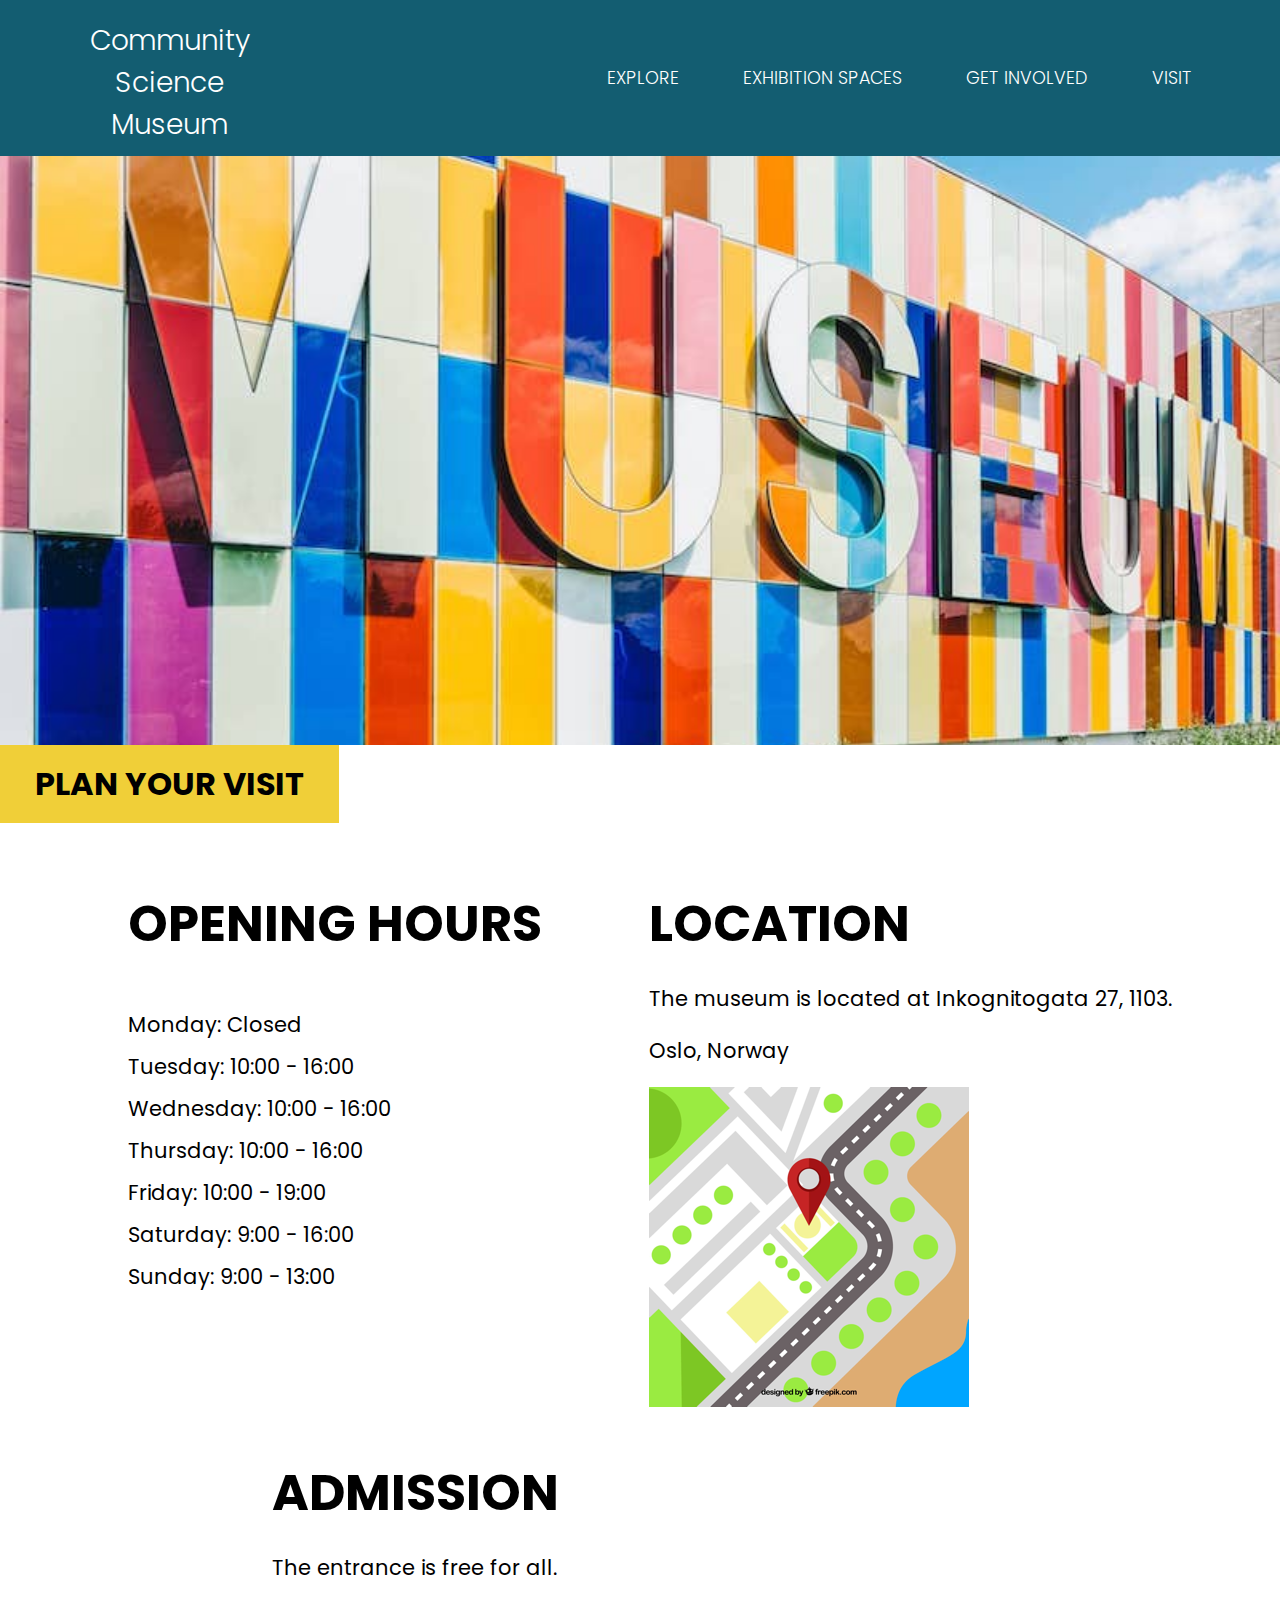
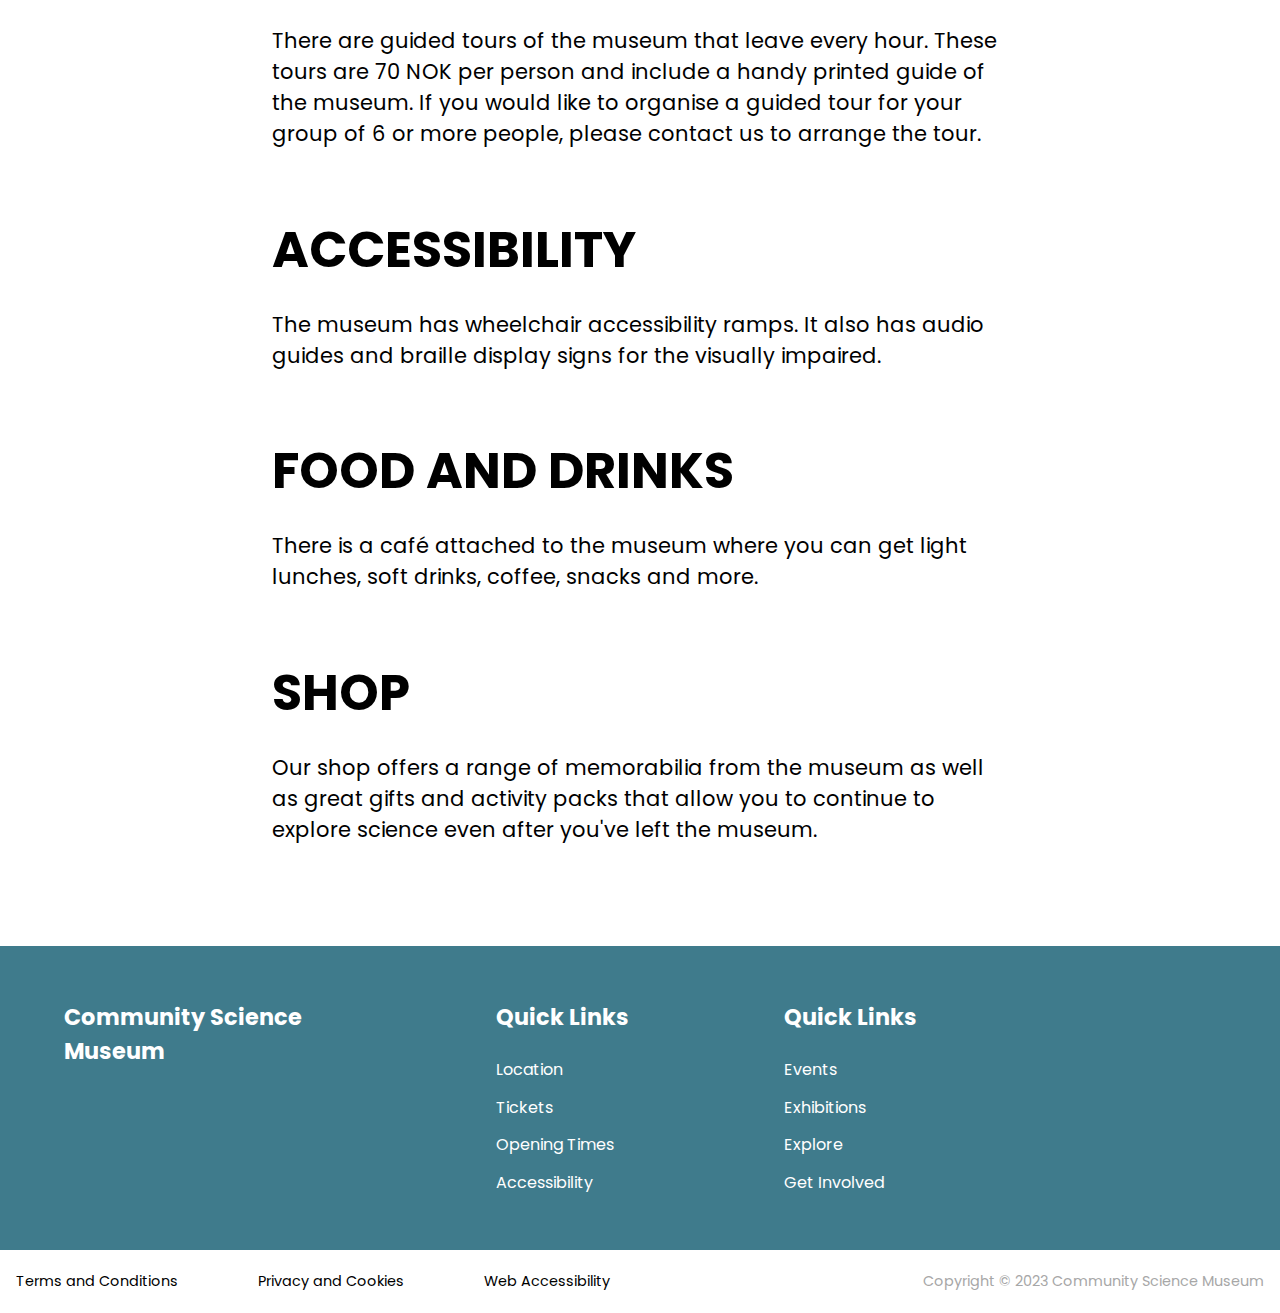
<file: html/visit.html>
<!DOCTYPE html>
<html lang="en">
<head>
    <meta charset="UTF-8">
    <meta http-equiv="X-UA-Compatible" content="IE=edge">
    <meta name="viewport" content="width=device-width, initial-scale=1.0">
    <meta name="description" content="Plan you visit here, check our opening hours and find where we are!">
    <link rel="stylesheet" href="/css/main.css">
    <link rel="stylesheet" href="/css/visit.css">
    <title>CSM - Visit </title>
</head>
<body>
  <header>
  <h1 class="logo"><a href="/index.html">Community Science Museum</a></h1> 
<input type="checkbox" id="nav-toggle" class="nav-toggle">
<nav>
  <ul>
    <li><a href="/html/explore.html">Explore</a></li>
    <li><a href="/html/exhibitions.html">Exhibition Spaces</a></li>
    <li><a href="/html/get-invloved.html">Get Involved</a></li>
    <li><a href="/html/visit.html">Visit</a></li>
  </ul>
</nav>
<label for="nav-toggle" class="nav-toggle-label">
  <span></span>
</label>
</header>
<main>
  <div class="visit-container">
  <img class="museum-img" src="/images/scott-webb-102825.jpg" alt="photo of the museum">
  <h1 class="visit-title">PLAN YOUR VISIT</h1>
</div>
<div class="hours-location-container">
  <div class="opening-hours">
  <h2>OPENING HOURS</h2>
  <ul>
    <li>Monday: Closed</li>
    <li>Tuesday: 10:00 - 16:00</li>
    <li>Wednesday: 10:00 - 16:00</li>
    <li>Thursday: 10:00 - 16:00</li>
    <li>Friday: 10:00 - 19:00</li>
    <li>Saturday: 9:00 - 16:00</li>
    <li>Sunday: 9:00 - 13:00</li>
  </ul>
</div>
<div class="location">
  <h2>LOCATION</h2>
  <h3>The museum is located at Inkognitogata 27, 1103.</h3>
  <h3>Oslo, Norway</h3>
  <img src="/images/location.png" alt="location in the map">
</div>
</div>
<div class="admission-container">
  <h2>ADMISSION</h2>
  <p>The entrance is free for all.</p>
  <p>There are guided tours of the museum that leave every hour. These tours are 70 NOK per person and include a handy printed guide of the museum.
  If you would like to organise a guided tour for your group of 6 or more people, please contact us to arrange the tour.</p>
  <h2>ACCESSIBILITY</h2>
  <p>The museum has wheelchair accessibility ramps. It also has audio guides and braille display signs for the visually impaired.</p>
  <h2>FOOD AND DRINKS</h2>
  <p>There is a café attached to the museum where you can get light lunches, soft drinks, coffee, snacks and more.</p>
  <h2>SHOP</h2>
  <p>Our shop offers a range of memorabilia from the museum as well as great gifts and activity packs that allow you to continue to explore science even after you've left the museum.</p>
</div>
</main>
<footer>
  <div class="row primary">
    <div class="column logo-footer">
    <h3 class=logo-csm><a href="/index.html">Community Science Museum</a></h3> 
  </div>
  <div class="column links">
    <h3>Quick Links</h3>
    <ul>
       <li><a href="#">Location</a></li>
       <li><a href="#">Tickets</a></li>
       <li><a href="#">Opening Times</a></li>
       <li><a href="#">Accessibility</a></li>
      </ul> 
     </div>
     <div class="column links">
       <h3>Quick Links</h3>
        <ul>
         <li><a href="#">Events</a></li>
         <li><a href="/html/exhibitions.html">Exhibitions</a></li>
         <li><a href="/html/explore.html">Explore</a></li>
         <li><a href="#">Get Involved</a></li>
       </ul>
   </div>
     </div>
   <div class="row copyright">
     <div class="footer-menu">
       <p>Terms and Conditions</p>
       <p>Privacy and Cookies</p>
       <p>Web Accessibility</p>
     </div>
      <p>Copyright &copy; 2023 Community Science Museum</p>
   </div>
   </footer>
 </body>
 </html>
</file>
<file: css/main.css>
@import url('https://fonts.googleapis.com/css2?family=Poppins&display=swap');

:root {
  --background: #009EA8;
}

*, *::before, *::after {
  box-sizing: border-box;
}

body {
	margin: 0;
  padding: 0;
	background: white;
	font-family: 'Poppins', sans-serif;
}

/* navigation styles start here */
.logo {
  width: 32%;
  font-size: 28px;
  font-weight: 300;
  color: white;
  padding-left: 20px;
}

.logo a {
  text-decoration: none;
  color: white;
}

header {
  background: rgba(19, 93, 113);
  text-align: center;
  position: fixed;
  z-index: 999;
  width: 100%;
}

.nav-toggle {
  position: absolute !important;
  top: -9999px !important;
  right: -9999px !important;
}

.nav-toggle:focus ~ .nav-toggle-label {
  outline: 3px solid rgba(lightblue, .75);
}

.nav-toggle-label {
  position: absolute;
  top: 0;
  right: 0;
  margin-right: 1em;
  height: 100%;
  display: flex;
  align-items: center;
}

.nav-toggle-label span,
.nav-toggle-label span::before,
.nav-toggle-label span::after {
  display: block;
  background: white;
  height: 2px;
  width: 2em;
  border-radius: 2px;
  position: relative;
}

.nav-toggle-label span::before,
.nav-toggle-label span::after {
  content: '';
  position: absolute;
}

.nav-toggle-label span::before {
  bottom: 7px;
}

.nav-toggle-label span::after {
  top: 7px;
}

nav {
  position: absolute;
  text-align: right;
  top: 100%;
  right: 0;
  background:  rgba(19, 93, 113);
  width: 100%;
  transform: scale(1, 0);
  transform-origin: top;
  transition: transform 400ms ease-in-out;
}

nav ul {
  margin: 0;
  padding: 0;
  list-style: none;
}

nav li {
  margin-bottom: 1em;
  margin-right: 1em;
}

nav a {
  color: white;
  text-decoration: none;
  font-size: 1.1rem;
  font-weight: 300;
  text-transform: uppercase;
  opacity: 0;
  animation: opacityEntry 150ms ease-in-out forwards;
}

@keyframes opacityEntry {
  0% {
      opacity: 0;
  }
  100% {
      opacity: 1;
  }
}

nav a:hover {
  color: #000;
}

.nav-toggle:checked ~ nav {
  transform: scale(1,1);
}

.nav-toggle:checked ~ nav a {
  opacity: 1;
  transition: opacity 250ms ease-in-out 250ms;
}

@media screen and (min-width: 900px) {
  .nav-toggle-label {
    display: none;
  }

  header {
    display: grid;
    grid-template-columns: 2fr auto minmax(600px, 3fr) 0.3fr;
  }
  
  .logo {
    grid-column: 1 / 3;
    margin-left: 2em;
    margin-top: 20px;
    margin-bottom: 10px;
    width: 43%;
  }
  
  nav {
    position: relative;
    text-align: right;
    transition: none;
    transform: scale(1,1);
    background: none;
    top: initial;
    right: initial;
    grid-column: 3 / 4;
    display: flex;
    justify-content: flex-end;
    align-items: center;
  }
  
  nav ul {
    display: flex;
  }
  
  nav li {
    margin-left: 3em;
    margin-bottom: 0;
  }
  
  nav a {
    opacity: 1;
    position: relative;
  }
  
  nav a::before {
    content: '';
    display: block;
    height: 5px;
    background: black;
    position: absolute;
    top: -.75em;
    left: 0;
    right: 0;
    transform: scale(0, 1);
    transition: transform ease-in-out 250ms;
  }
  
  nav a:hover::before {
    transform: scale(1,1);
  }
}

/* main starts here */

main {
  padding-top: 100px;
}

 /* Footer starts here */

footer {
  background-color: rgba(19, 93, 113, 0.81);
  color: #a7a7a7;
  font-size: 16px;
  margin-top: 2em;
}

.logo-footer a {
  text-decoration: none;
  color: white;
}

.row {
  padding: 2em 4em;
}

.row.primary {
  display: grid;
  grid-template-columns: 3fr 2fr 2fr 1fr;
  align-items: stretch;
}

.column {
  width: 100%;
  max-width: 300px;
  padding: 0;
  min-height: 15em;
}

.fa-arrow-up i{
  font-size: 20px;
  background-color: red;
  display: flex;
  right: 0;
}

h3 {
  width: 100%;
  text-align: left;
  color: white;
  font-size: 1.4em;
}

.links ul {
  list-style: none;
  display: flex;
  flex-direction: column;
  padding: 0;
  margin: 0;
}

.links li:not(:first-child) {
  margin-top: 0.8em;
}

.column.links ul li a {
  text-decoration: none;
  color: white;
}

.links ul li:hover {
  color: black;
}

.copyright {
  padding: 0.4em 1em;
  background-color: white;
}

.footer-menu{
  float: left;
}

.footer-menu {
  color: black;
  padding: 0;
  display: flex;
  flex-direction: row;
  column-gap: 5em;
  flex-flow: wrap;
}

.footer-menu p:hover{
  color: #27bcda;
}

.copyright p {
  font-size: 0.9em;
  text-align: right;
}

/* styles for screens with a maximum width of 900px */
@media screen and (max-width: 900px) {
  .row.primary {
    grid-template-columns: 1fr;
  }
  .column {
    min-height: auto;
    margin-bottom: 2em;
    padding-top: 1em;
  }

  .logo-footer {
    max-width: 200px;
  }
}
</file>
<file: css/index.css>
.hero-container img {
    width: 100%;
    object-fit: cover;
    height: 32em;
}

.hero-container h1 {
    font-size: 45px;
    color: black;
    text-shadow: 85px 60px 0px rgba(0, 0, 0, 0.25);
    letter-spacing: 1rem;
    padding-top: 1em;
    margin-right: 1em;
}

.main-text {
    display: flex;
    flex-direction: column;
    flex-wrap: wrap;
    align-items: center;
}

.hero-container p {
    font-size: 25px;
    padding: 1em 3em;
    width: 33em;
}

.hero-container {
    display: grid;
    grid-template-columns: 2fr 2fr;
    background: linear-gradient(45deg,rgb(255 0 0), #04ffc2);
}

.grid-container-home img {
    width: 80%;
    object-fit: cover;
    height: 29em;
    margin-left: 27em;
    padding: 1em;
}

.grid-container-home {
    display: grid;
    grid-template-columns: 2fr 2fr;
    justify-items: center;
    align-items: center;
    margin-top: 4em;
}

.main-paragraph p {
    width: 57em;
    margin-left: 14em;
    margin-top: 2em;
}

.grid-container-home p {
    width: 32em;
    margin-right: 10em;
}

.grid-container-home p, .main-paragraph p,.hero-container p, .energetica-container p {
    line-height: 2;
    font-size: 21px
}

.linear-box {
    display: flex;
    flex-direction: row;
    flex-wrap: wrap;
    justify-content: space-evenly;
    align-content: center;
    background: linear-gradient(45deg, rgba(181, 53, 53, 0.8742), rgba(53, 120, 181, 0.93));
    padding: 2em;
    font-size: 23px;
    margin-top: 2em;
    color: white;
}

.underlined a{
    margin-bottom: 2em;
    color: white;
}

.events-exhibitions {
    display: flex;
    flex-direction: column;
    flex-wrap: wrap;
    align-content: center;
}

.events-exhibitions h1 {
    font-size: 60px;
    margin-bottom: 0;
}

.news-container {
    display: grid;
    grid-template-columns: 2fr 2fr;
    column-gap: 2em;
    margin-left: 8em;
    margin-right: 8em;
    align-items: center;
}

.astronaut-container img, .energetica-container img {
    width: 100%;
    object-fit: cover;
    height: 29em;
}

.night-container img {
        width: 100%;
    object-fit: cover;
    height: 29em;
}

.astronaut-container, .night-container {
    display: flex;
    flex-direction: column;
    flex-wrap: wrap;
    align-items: center;
}

.astronaut-container {
    background-color: rgba(231, 188, 113, 1);
}

.night-container {
   background-color: rgba(255, 107, 0, 0.76);
}

.astronaut-container h2, .night-container h2, .energetica-text h2 {
    font-size: 30px;
    margin-bottom: 10px;
}

.astronaut-container p, .night-container p {
    font-size: 21px;
    padding: 0 3em 1em;
    line-height: 2;
}

.energetica-container {
        display: flex;
        margin: 3em 8em;
        column-gap: 31px;
        background-color: rgba(88, 182, 255, 0.44);
        flex-direction: row;
        flex-wrap: wrap;
}

.energetica-text {
    padding: 0 3em;
}

.book-now {
    background-color: black;
    width: fit-content;
    padding: 12px 23px;
    margin-bottom: 0;
}

.book-now a {
    text-decoration: none;
    color: white;
}



@media screen and (max-width: 900px) {
    .hero-container img {
        height: 21em;
    }

    .hero-container {
        display: flex;
        flex-direction: column;
        flex-wrap: wrap;
        width: auto;
    }

    .main-text {
        display: flex;
        flex-direction: column;
        flex-wrap: wrap;
        align-items: center;
        padding: 1em 0;
        margin: 0 10px;
    }
    
    .hero-container h1 {
        font-size: 30px;
        margin: 0;
        text-shadow: none;
    }

    .hero-container p {
        width: auto;
        font-size: 18px;
        padding: 0;
    }

    .news-container {
        margin-left: 0;
        margin-right: 0;
        display: flex;
        flex-direction: column;
        row-gap: 2em;
    }

    .grid-container-home {
        display: flex;
        flex-direction: column;
    }

    .grid-container-home img {
        padding: 1em;
    }

    .main-paragraph p {
        margin: 0px;
        width: auto;
        font-size: 18px;
        padding: 1em 2em;
    }
    
    .linear-box {
        font-size: 15px;
    }

    .events-exhibitions {
        display: flex;
        flex-direction: column;
        flex-wrap: wrap;
        align-content: center;
    }

    .events-exhibitions h1 {
    font-size: 27px;
    margin-left: 1em;
    }

    .events-exhibitions h2 {
        margin-left: 1em;
    }

    .underlines h2 {
        margin: 1em;
    }

    .astronaut-container{
        display: flex;
        flex-direction: column;
        align-items: stretch;
        flex-wrap: wrap;
    }

    .astronaut-container h2, .news-container h2, .energetica-container h2 {
        font-size: 26px;
        padding-left: 1em;
    }

    .astronaut-container p, .news-container p {
        font-size: 18px;
        padding: 1em 2em;
    }

    .book-now {
        margin-left: auto;
    }

    .energetica-container {
        display: flex;
        flex-direction: column;
        margin-left: 0;
        margin-right: 0;
    }

    .energetica-container p {
        line-height: 2;
        font-size: 18px;
    }

    .energetica-container img {
        width: 100%;
    }

    .energetica-text {
        padding: 0em 2em;
    }
}


@media screen and (min-width: 1740px) {

    .astronaut-container, .night-container {
        display: flex;
        flex-direction: column;
        flex-wrap: wrap;
        align-items: center;
    }

    .astronaut-container img, .energetica-container img {
        width: 100%;
        object-fit: cover;
        height: 30em;
    }

    .book-now {
        margin-left: 0;
    }
}

@media screen and (max-width: 1490px) {

     .grid-container-home img, .grid-container-home p, .main-paragraph p  {
        margin-right: 0;
        width: 100%;
        padding: 1em;
        margin-left: 0;
     }

     .news-container {
        display: flex;
        row-gap: 2em;
        flex-wrap: wrap;
     }
}
</file>
<file: css/exhibitions.css>
.title-exhibition {
    font-size: 61px;
    letter-spacing: 2px;
    font-weight: bold;
    position: relative;
    padding-top: 55px;
    display: flex;
    justify-content: center;
}

.exhibition-container {
    display: flex;
    flex-direction: column;
    align-items: center;
    padding: 10px 20px;
}

.exhibition-img {
    width: 100%;
    height: 20em;
    object-fit: cover;
    clip-path: inset(0 145px 0 145px);
}

.exhibition-text-container {
    width: 100%;
    max-width: 82.4%;
    text-align: center;
    background-color: rgba(241, 241, 241, 0.7);
    margin-bottom: 45px;
}

.cosmology-title, .evolution-title, .biology-title, .robotics-title, .ecology-title  {
    color: white;
    font-size: 38px;
    display: flex;
    align-items: center;
    padding: 10px 25px 10px 25px;
    margin-top: -7px;
    justify-content: center;
    position: relative;
}

.cosmology-title {
    background-color: rgba(212, 113, 41, 1);
}

.evolution-title {
    background-color: rgba(0, 106, 62, 1);
}

.biology-title {
    background-color: rgba(0, 116, 200, 1);
}

.robotics-title {
    background-color: rgba(104, 21, 211, 1);
}

.ecology-title {
    background-color: rgb(0 117 145);
}

.exhibition-text {
    width: auto;
    font-size: 22px;
    position: relative;
    padding: 50px;
    line-height: 1.9;
    top: -32px;
}

.btn-book {
    padding: 16px 40px 16px 40px;
    background-color: black;
    color: white;
    font-weight: 800;
    top: -40px;
    position: relative;
    display: inline;
}

.btn-book a {
    text-decoration: none;
    color: white;
}


@media screen and (max-width: 900px){

    .title-exhibition {
    font-size: 35px;
    letter-spacing: 2px;
    font-weight: bold;
    }
    
    .exhibition-img {
        width: 82%;
        height: 10em;
        clip-path: none;
        object-fit: cover;
    }

    .cosmology-title, .evolution-title, .biology-title, .ecology-title, .robotics-title {
        width: auto;
        position: relative;
        display: flex;
        font-size: 22px;
        flex-direction: column;
        align-content: center;
        align-items: flex-start;
        justify-content: center;
        flex-wrap: wrap;
      }    

    .exhibition-text {
        width: auto;
        padding: 30px;
        font-size: 16px;
        left: 0;
        top: -16px;
    }

    .exhibition-text-container {
        width: 100%;
        max-width: 82.4%;
        text-align: center;
    }

    .btn-book {
        padding: 10px 20px;
    }
}
</file>
<file: css/explore.css>
.explore-img {
    width: 100%;
}

.explore h1 {
    font-size: 50px;
    background-color: #749DA8;
    padding: 10px 20px;
    color: white;
    width: auto;
    margin-top: -7px;
}

.kids-container p, .teachers-container p, .researchers-container p {
    display: flex;
    font-size: 20px;
    justify-content: center;
    align-items: center;
    flex-wrap: wrap;
    line-height: 2;
}

.kids-grid {
    display: grid;
    grid-template-columns: 2fr 2fr;
}

.for-kids {
    display: flex;
    flex-direction: column;
    justify-content: center;
    align-items: center;
    flex-wrap: wrap;
    width: 20em;
    margin-left: 12em;
}

.kids-container h2, .teachers-container h2, .researchers-container h2 {
    font-size: 35px;
    margin-bottom: 0;
}

.kids-container {
    background-color: rgba(138, 173, 217, 0.3);
    width: 90em;
    margin-left: 7em;
} 

.kids-container img, .teachers-container img, .researchers-container img {
    width: 100%;
    object-fit: cover;
} 


.text p {
    width: 62em;
    margin-left: 6em;
    padding: 1em;
}

.text-two {
    width: 75em;
    padding: 1em 0 2em 0em;
    margin-left: 7em;
}

.two-images {
    display: grid;
    grid-template-columns: 2fr 2fr;
    column-gap: 15px;
    padding: 0 7em 0 7em;
}

.two-images img {
    width: 100%;
    object-fit: cover;
}

.image-one {
    height: 25em;
}

.teachers-container, .researchers-container {
    width: 90em;
    margin-left: 7em;
    margin-top: 4em;
}

.teachers-container {
background-color: rgba(200, 167, 17, 0.43);
}

.researchers-container {
    background-color: rgba(50, 111, 187, 0.47);
}

.teachers-text {
    display: grid;
    grid-template-columns: 2fr 2fr;
}

.teachers-container img, .researchers-container img {
    height: 25em;
}

.for-teachers {
    display: flex;
    flex-direction: column;
    flex-wrap: wrap;
    align-content: center;
    justify-content: center;
    align-items: center;
}

.for-teachers p {
    width: 14em;
}

.paragraph {
    font-size: 20px;
    line-height: 2;
    width: 54em;
    padding: 3em 0 2em 0em;
    margin-left: 9em;
}

@media screen and (max-width: 900px) {

    .explore img{
        width: 100%;
        margin-top: 4em
    }

    .explore h1 {
        width: auto;
        font-size: 30px;
        padding: 5px 20px;
    }

    .kids-container, .teachers-container, .researchers-container {
        margin-left: 0;
        width: auto;
    }

    .kids-grid, .teachers-text {
        display: flex;
        flex-direction: column;
        align-items: center;
    }

    .for-kids {
        width: auto;
        margin-left: 0;
    }

    .for-kids p {
        width: auto;
        margin: 0 1em 0 1em;
    }

    .for-teachers {
        margin: 1em;
    }

    .text p, .text-two {
        width: auto;
        margin-left: 2em;
    }

    .kids-container p, .teachers-container p, .researchers-container p {
        font-size: 16px;
        line-height: 2;
        width: auto;
        margin-bottom: 1em;
    }

    .two-images {
        display: contents;
    }

    .image-one {
        height: 25%;
    }

    .paragraph {
        font-size: 16px;
        line-height: 2;
        padding: 2em;
        width: auto;
        margin-left: 0;
    }

    .teachers-container img, .researchers-container img {
        height: auto;
    }

}

@media screen and (max-width: 1550px) {

    .kids-container, .teachers-container, .researchers-container {
        margin-left: 0;
    }

}

@media screen and (max-width: 1450px) {

    .kids-container, .teachers-container, .researchers-container {
        width: auto;
        margin-left: 0;
    }

    .for-kids, .kids-container p, .teachers-container p, .researchers-container p, .text-two, .paragraph {
        width: auto;
        padding: 2em;
        margin-left: 0;
    }

}
</file>
<file: css/get-involved.css>
.hero-involved {
    width: 100%;
    height: 707px;
    object-fit: cover;
}

.title-involved {
    position: relative;
    font-size: 40px;
    letter-spacing: 2px;
    font-weight: bold;
    margin: -7px 0;
    background-color: rgba(19, 93, 113);
    width: fit-content;
    padding: 15px 35px;
    color: white;
}

.involved-container {
    display: flex;
    flex-direction: column;
    flex-wrap: wrap;
    align-items: stretch;
    margin-left: 15em;
    margin-right: 15em;
    margin-top: 22px;
}

.involved-container h2 {
    font-size: 40px;
    margin-top: 60px;
    border-bottom: 2px solid black;
    width: fit-content;
}

.involved-container p {
    font-size: 20px;
    margin: 0;
}

.box {
    background-color: rgba(217, 217, 217, 0.51);
    width: fit-content;
    padding: 19px 60px;
    position: relative;
    margin-left: 15em;
    border-radius: 21px;
    margin-top: 5em;
    margin-bottom: 3em;
}

.box p {
    font-size: 18px;
}

.emails {
    display: flex;
    flex-direction: column;
    flex-wrap: wrap;
    align-content: flex-start;
}

.emails a {
    text-decoration: none;
    color: black;
}

@media screen and (max-width: 900px) {
    .hero-involved {
        height: auto;
    }

    .title-involved {
        font-size: 25px;
        width: auto;
    }

    .involved-container {
        margin-right: 15px;
        margin-left: 30px;
    }

    .box {
        margin: 1em 0;
        padding: 6px;
        width: auto;
        border-radius: 0;
    }

    .box p {
        font-size: 14px;
    }
}
</file>
<file: css/visit.css>
.visit-container {
    display: flex;
    flex-direction: row;
    flex-wrap: wrap;
}

.museum-img {
    width: 100%;
    height: 645px;
    object-fit: cover;
}

.visit-title {
    background-color: rgba(240, 207, 56, 1);
    padding: 15px 35px;
    margin-top: auto;
}

.hours-location-container {
    display: flex;
    flex-wrap: wrap;
    flex-direction: row;
    justify-content: space-evenly;
    padding-left: 20px;
}

.opening-hours ul {
    list-style: none;
    display: inline;
    padding-top: 0;
    font-size: 21px;
    line-height: 2em;
}

.hours-location-container h2, .admission-container h2 {
    font-size: 50px;
    margin-bottom: 0;
    font-weight: bold;
}

.location h3 {
    font-size: 21px;
    color: black;
    font-weight: normal;
}

.admission-container {
    display: flex;
    flex-direction: column;
    align-items: flex-start;
    flex-wrap: wrap;
    position: relative;
    margin-left: 17em;
    padding-right: 265px;
    margin-bottom: 80px;
}

.admission-container p {
    font-size: 21px;
}

@media screen and (max-width: 900px) {
    
    .visit-title{
    padding: 5px 17px;
    }

    .museum-img {
        height: auto;
    }

    .hours-location-container {
        justify-content: flex-start;
    }

    .hours-location-container img {
        width: 100%;
        padding-right: 15px;
    }

    .opening-hours ul, .location h3 {
        font-size: 18px;
    }

    .admission-container {
        margin-left: 0;
        padding-right: 0;    
    }

    .hours-location-container h2, .admission-container h2 {
        font-size: 36px;
        margin-bottom: 0;
        font-weight: bold;
        padding-left: 10px;
    }

    .admission-container p {
        font-size: 18px;
        padding-left: 13px;
    }
    
}
</file>
